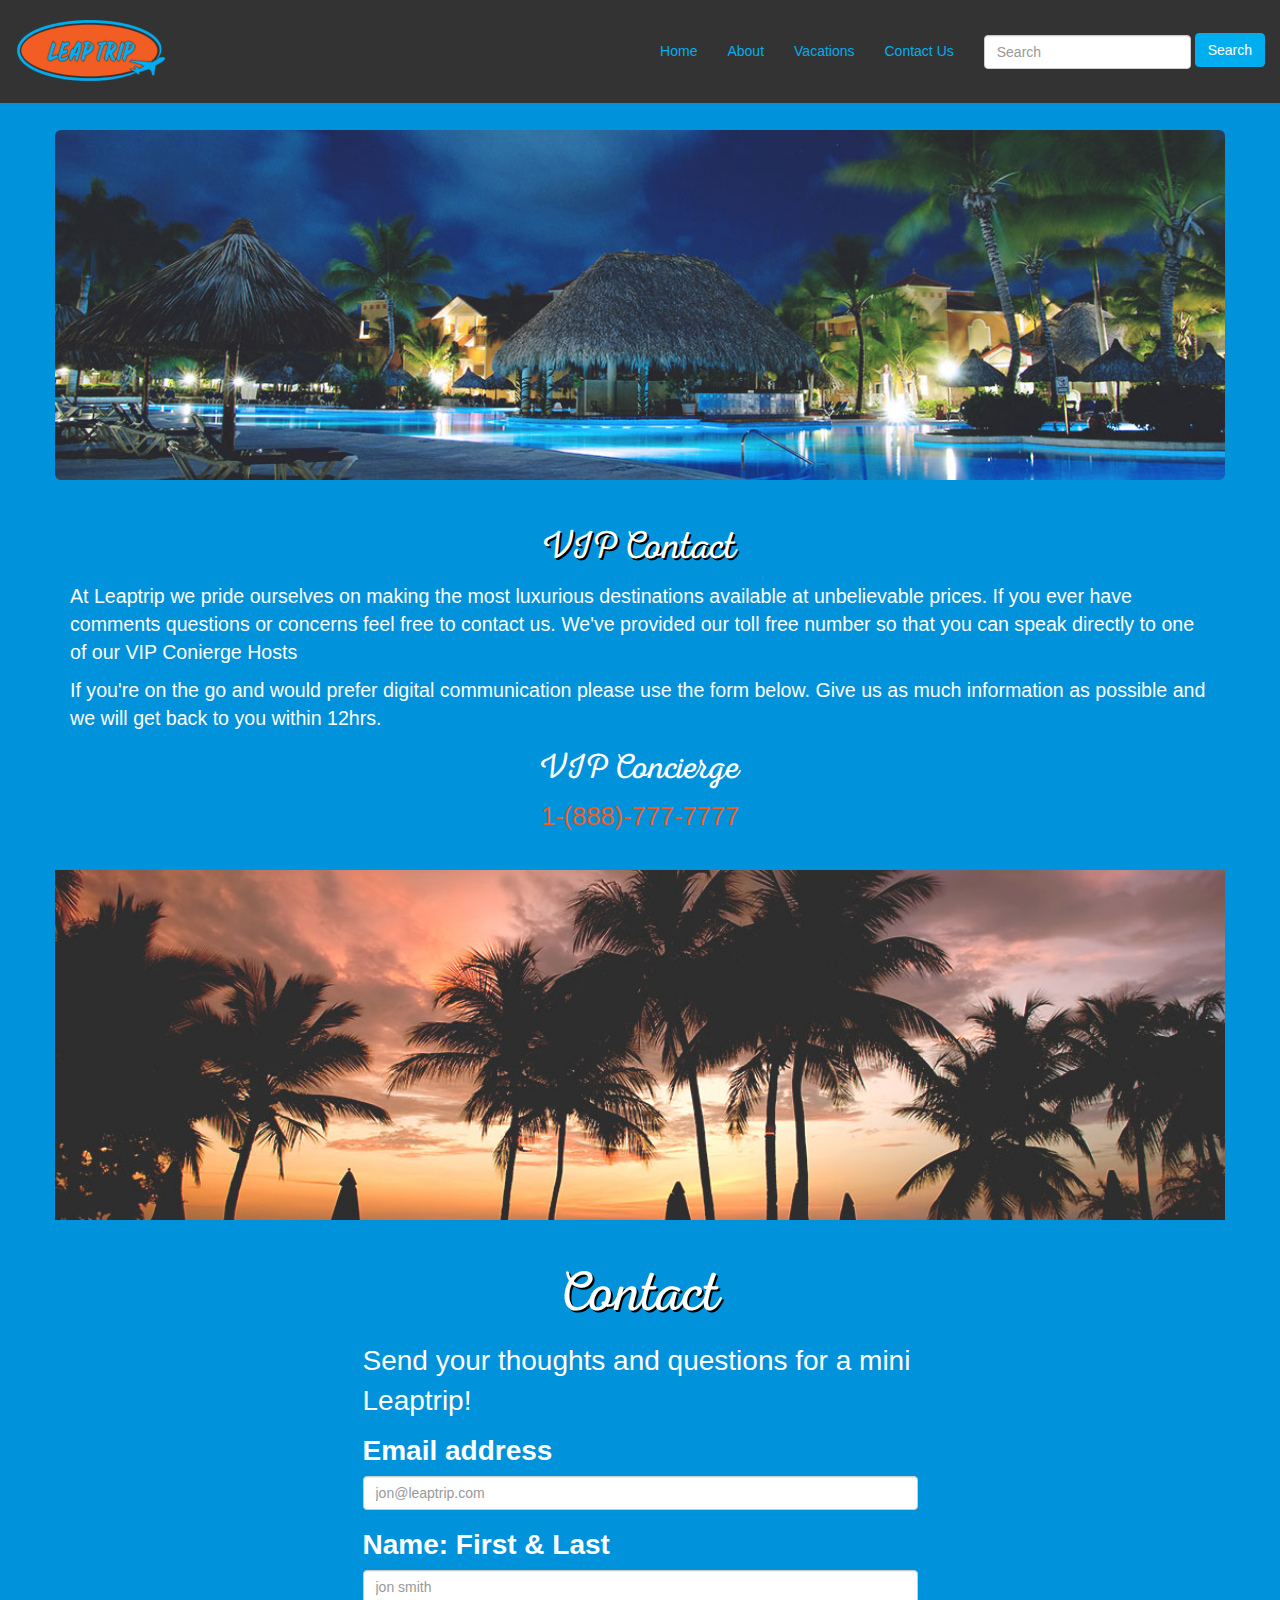
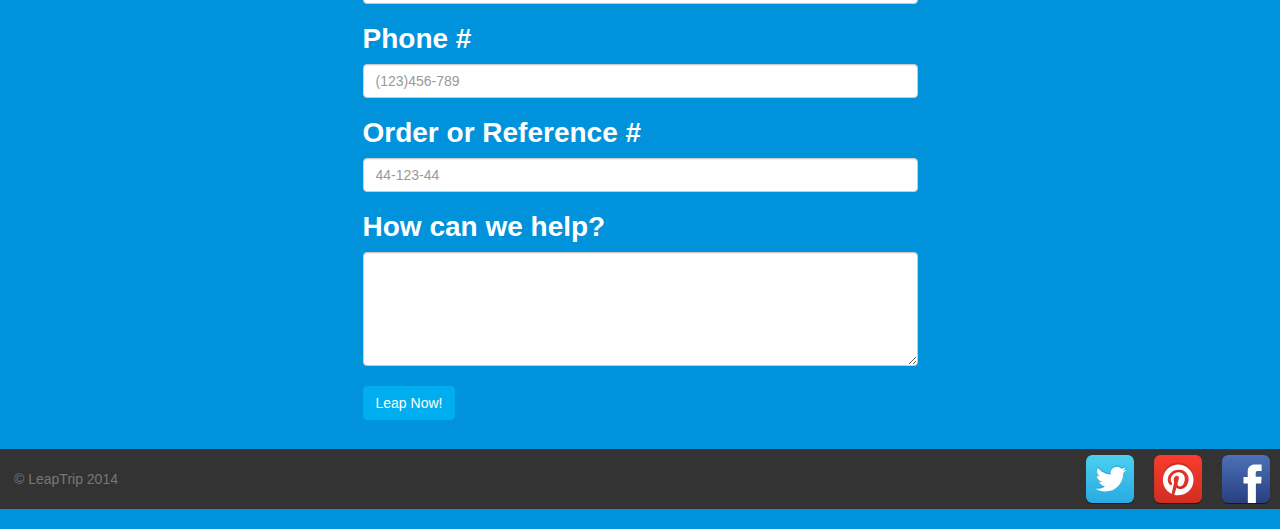
<file: contact.html>
<!DOCTYPE html>
<html>
<head>
    <meta charset="utf-8">
    <meta http-equiv="X-UA-Compatible" content="IE=edge">
    <meta name="viewport" content="width=device-width, initial-scale=1">
    <title>Home</title>
    <link rel="shortcut icon" href="_images/leaptrip_logo/leaptrip.ico" type="image/x-icon" />
    <link href="css/bootstrap.min.css" rel="stylesheet">
    <link rel="stylesheet" type="text/css" href="css/full-slider.css">
    <link rel="stylesheet" type="text/css" href="css/custom.css">
    <link rel="stylesheet" type="text/css" href="webicons.css">
    <link rel="stylesheet" href="css/fonts/stylesheet.css" type="text/css" charset="utf-8" />
    <script src="https://ajax.googleapis.com/ajax/libs/jquery/1.11.1/jquery.min.js"></script>
</head>
<body id="body-2">
<nav class="navbar navbar-default navbar-fixed-top" role="navigation">
  <div class="container-fluid">
    <!-- Brand and toggle get grouped for better mobile display -->
    <div class="navbar-header">
      <button type="button" class="navbar-toggle collapsed" data-toggle="collapse" data-target="#bs-example-navbar-collapse-1">
        <span class="sr-only">Toggle navigation</span>
        <span class="icon-bar"></span>
        <span class="icon-bar"></span>
        <span class="icon-bar"></span>
      </button>
      <img src="_images/leaptrip_logo/leaptrip_logo_orange_bg_clear.png" alt="logo image">
    </div>

    <!-- Collect the nav links, forms, and other content for toggling -->
    <div class="collapse navbar-collapse navbar-right" id="bs-example-navbar-collapse-1">
      <ul class="nav navbar-nav">
        <li><a href="index.php" title="Home Page">Home <span class="sr-only">(current)</span></a></li>
        <li><a href="about.php" title="About Us">About</a></li>
        <li><a href="packages.php" title="Vacation Packages">Vacations</a></li>
        <li><a href="contact.php" title="contact">Contact Us</a></li>
      </ul>
      <form class="navbar-form navbar-right" role="search">
        <div class="form-group">
          <input type="text" class="form-control" placeholder="Search">
        </div>
        <button type="submit" class="btn btn-default">Search</button>
      </form>
    </div><!-- /.navbar-collapse -->
  </div><!-- /.container-fluid -->
</nav>

<div class="container top_container cont-page">
  <div class="row">
    <div class="jumbotron col-xs-12">
      <h1></h1>
      <p></p>
      <p></p>
    </div>
  </div>
    <div class="row contact-sect">
        <div class="col-xs-12 cont-desc1">
            <h2 class="text-center">VIP Contact</h2>
            <p>At Leaptrip we pride ourselves on making the most luxurious destinations available at unbelievable prices. If you ever have comments questions or concerns feel free to contact us. We've provided our toll free number so that you can speak directly to one of our VIP Conierge Hosts </p>
            <p>If you're on the go and would prefer digital communication please use the form below. Give us as much information as possible and we will get back to you within 12hrs.
            </p>
            <h3 class="text-center">VIP Concierge</h3>
            <h4 class="text-center"><a href="tel:18887777777">1-(888)-777-7777</a></h4>
        </div>
    </div>
    <div class="row">
        <div class="col-xs-12 cont-img">
        </div>
    </div>
    <div class="row">
        <div class="col-xs-12 col-sm-8 col-sm-offset-2 col-md-6 col-md-offset-3 col-lg-6 col-lg-offset-3 cont-form">
            <h2 class="text-center">Contact</h2>
            <p>Send your thoughts and questions for a mini Leaptrip!</p>
            <form>
              <div class="form-group">
                <label for="inputEmail1">Email address</label>
                <input type="email" class="form-control" id="inputEmail1" placeholder="jon@leaptrip.com">
              </div>
              <div class="form-group">
                <label for="inputName">Name: First &amp; Last</label>
                <input type="custName" class="form-control" id="inputName" placeholder="jon smith">
              </div>
              <div class="form-group">
                <label for="inputPhone">Phone &#35;</label>
                <input type="tel" class="form-control" id="tel" placeholder="(123)456-789">
              </div>
              <div class="form-group">
                <label for="inputOrderNum">Order or Reference &#35;</label>
                <input type="orderNum" class="form-control" id="orderNum" placeholder="44-123-44">
              </div>
              <div class="form-group">
                <label for="message">How can we help?</label>
                <textarea class="form-control" rows="5"></textarea>
              </div>
              <button type="submit" class="btn btn-default">Leap Now!</button>
            </form>
        </div>
    </div>

</div>



<div class="container end clearfix">
    <footer> 
        <div class="row">
            <div>
               <a href="https://www.facebook.com/LeapintoLuxury" class="webicon facebook large pull-right" title="LeapTrip Facebook">Facebook</a>
               <a href="https://www.pinterest.com/leaptrip/" class="webicon pinterest large pull-right" title="LeapTrip Pinterest">Pinterest</a>
               <a href="https://twitter.com/Leap_Trip" class="webicon twitter large pull-right" title="LeapTrip Twitter">Twitter</a>
               <a href="https://www.facebook.com/LeapintoLuxury" class="webicon facebook med pull-right" title="LeapTrip Facebook">Facebook</a>
               <a href="https://www.pinterest.com/leaptrip/" class="webicon pinterest med pull-right" title="LeapTrip Pinterest">Pinterest</a>
               <a href="https://twitter.com/Leap_Trip" class="webicon twitter med pull-right" title="LeapTrip Twitter">Twitter</a>
            </div>
            <div>
                <p class="text-left">&copy; LeapTrip 2014</p>
            </div>
        </div>
    </footer>
</div>

<script src="https://ajax.googleapis.com/ajax/libs/jquery/1.11.1/jquery.min.js"></script>
<script src="js/bootstrap.min.js"></script>
 <script>
    // Modernizr with SVG detection required. http://modernizr.com
    ;window.Modernizr=function(a,b,c){function B(a){j.cssText=a}function C(a,b){return B(m.join(a+";")+(b||""))}function D(a,b){return typeof a===b}function E(a,b){return!!~(""+a).indexOf(b)}function F(a,b){for(var d in a)if(j[a[d]]!==c)return b=="pfx"?a[d]:!0;return!1}function G(a,b,d){for(var e in a){var f=b[a[e]];if(f!==c)return d===!1?a[e]:D(f,"function")?f.bind(d||b):f}return!1}function H(a,b,c){var d=a.charAt(0).toUpperCase()+a.substr(1),e=(a+" "+o.join(d+" ")+d).split(" ");return D(b,"string")||D(b,"undefined")?F(e,b):(e=(a+" "+p.join(d+" ")+d).split(" "),G(e,b,c))}var d="2.5.3",e={},f=!0,g=b.documentElement,h="modernizr",i=b.createElement(h),j=i.style,k,l={}.toString,m=" -webkit- -moz- -o- -ms- ".split(" "),n="Webkit Moz O ms",o=n.split(" "),p=n.toLowerCase().split(" "),q={svg:"http://www.w3.org/2000/svg"},r={},s={},t={},u=[],v=u.slice,w,x=function(a,c,d,e){var f,i,j,k=b.createElement("div"),l=b.body,m=l?l:b.createElement("body");if(parseInt(d,10))while(d--)j=b.createElement("div"),j.id=e?e[d]:h+(d+1),k.appendChild(j);return f=["&#173;","<style>",a,"</style>"].join(""),k.id=h,m.innerHTML+=f,m.appendChild(k),l||(m.style.background="",g.appendChild(m)),i=c(k,a),l?k.parentNode.removeChild(k):m.parentNode.removeChild(m),!!i},y=function(b){var c=a.matchMedia||a.msMatchMedia;if(c)return c(b).matches;var d;return x("@media "+b+" { #"+h+" { position: absolute; } }",function(b){d=(a.getComputedStyle?getComputedStyle(b,null):b.currentStyle)["position"]=="absolute"}),d},z={}.hasOwnProperty,A;!D(z,"undefined")&&!D(z.call,"undefined")?A=function(a,b){return z.call(a,b)}:A=function(a,b){return b in a&&D(a.constructor.prototype[b],"undefined")},Function.prototype.bind||(Function.prototype.bind=function(b){var c=this;if(typeof c!="function")throw new TypeError;var d=v.call(arguments,1),e=function(){if(this instanceof e){var a=function(){};a.prototype=c.prototype;var f=new a,g=c.apply(f,d.concat(v.call(arguments)));return Object(g)===g?g:f}return c.apply(b,d.concat(v.call(arguments)))};return e});var I=function(c,d){var f=c.join(""),g=d.length;x(f,function(c,d){var f=b.styleSheets[b.styleSheets.length-1],h=f?f.cssRules&&f.cssRules[0]?f.cssRules[0].cssText:f.cssText||"":"",i=c.childNodes,j={};while(g--)j[i[g].id]=i[g];e.touch="ontouchstart"in a||a.DocumentTouch&&b instanceof DocumentTouch||(j.touch&&j.touch.offsetTop)===9},g,d)}([,["@media (",m.join("touch-enabled),("),h,")","{#touch{top:9px;position:absolute}}"].join("")],[,"touch"]);r.touch=function(){return e.touch},r.rgba=function(){return B("background-color:rgba(150,255,150,.5)"),E(j.backgroundColor,"rgba")},r.backgroundsize=function(){return H("backgroundSize")},r.borderradius=function(){return H("borderRadius")},r.textshadow=function(){return b.createElement("div").style.textShadow===""},r.opacity=function(){return C("opacity:.55"),/^0.55$/.test(j.opacity)},r.cssgradients=function(){var a="background-image:",b="gradient(linear,left top,right bottom,from(#9f9),to(white));",c="linear-gradient(left top,#9f9, white);";return B((a+"-webkit- ".split(" ").join(b+a)+m.join(c+a)).slice(0,-a.length)),E(j.backgroundImage,"gradient")},r.csstransitions=function(){return H("transition")},r.svg=function(){return!!b.createElementNS&&!!b.createElementNS(q.svg,"svg").createSVGRect},r.inlinesvg=function(){var a=b.createElement("div");return a.innerHTML="<svg/>",(a.firstChild&&a.firstChild.namespaceURI)==q.svg};for(var J in r)A(r,J)&&(w=J.toLowerCase(),e[w]=r[J](),u.push((e[w]?"":"no-")+w));return B(""),i=k=null,function(a,b){function g(a,b){var c=a.createElement("p"),d=a.getElementsByTagName("head")[0]||a.documentElement;return c.innerHTML="x<style>"+b+"</style>",d.insertBefore(c.lastChild,d.firstChild)}function h(){var a=k.elements;return typeof a=="string"?a.split(" "):a}function i(a){var b={},c=a.createElement,e=a.createDocumentFragment,f=e();a.createElement=function(a){var e=(b[a]||(b[a]=c(a))).cloneNode();return k.shivMethods&&e.canHaveChildren&&!d.test(a)?f.appendChild(e):e},a.createDocumentFragment=Function("h,f","return function(){var n=f.cloneNode(),c=n.createElement;h.shivMethods&&("+h().join().replace(/\w+/g,function(a){return b[a]=c(a),f.createElement(a),'c("'+a+'")'})+");return n}")(k,f)}function j(a){var b;return a.documentShived?a:(k.shivCSS&&!e&&(b=!!g(a,"article,aside,details,figcaption,figure,footer,header,hgroup,nav,section{display:block}audio{display:none}canvas,video{display:inline-block;*display:inline;*zoom:1}[hidden]{display:none}audio[controls]{display:inline-block;*display:inline;*zoom:1}mark{background:#FF0;color:#000}")),f||(b=!i(a)),b&&(a.documentShived=b),a)}var c=a.html5||{},d=/^<|^(?:button|form|map|select|textarea)$/i,e,f;(function(){var a=b.createElement("a");a.innerHTML="<xyz></xyz>",e="hidden"in a,f=a.childNodes.length==1||function(){try{b.createElement("a")}catch(a){return!0}var c=b.createDocumentFragment();return typeof c.cloneNode=="undefined"||typeof c.createDocumentFragment=="undefined"||typeof c.createElement=="undefined"}()})();var k={elements:c.elements||"abbr article aside audio bdi canvas data datalist details figcaption figure footer header hgroup mark meter nav output progress section summary time video",shivCSS:c.shivCSS!==!1,shivMethods:c.shivMethods!==!1,type:"default",shivDocument:j};a.html5=k,j(b)}(this,b),e._version=d,e._prefixes=m,e._domPrefixes=p,e._cssomPrefixes=o,e.mq=y,e.testProp=function(a){return F([a])},e.testAllProps=H,e.testStyles=x,g.className=g.className.replace(/(^|\s)no-js(\s|$)/,"$1$2")+(f?" js "+u.join(" "):""),e}(this,this.document),function(a,b,c){function d(a){return o.call(a)=="[object Function]"}function e(a){return typeof a=="string"}function f(){}function g(a){return!a||a=="loaded"||a=="complete"||a=="uninitialized"}function h(){var a=p.shift();q=1,a?a.t?m(function(){(a.t=="c"?B.injectCss:B.injectJs)(a.s,0,a.a,a.x,a.e,1)},0):(a(),h()):q=0}function i(a,c,d,e,f,i,j){function k(b){if(!o&&g(l.readyState)&&(u.r=o=1,!q&&h(),l.onload=l.onreadystatechange=null,b)){a!="img"&&m(function(){t.removeChild(l)},50);for(var d in y[c])y[c].hasOwnProperty(d)&&y[c][d].onload()}}var j=j||B.errorTimeout,l={},o=0,r=0,u={t:d,s:c,e:f,a:i,x:j};y[c]===1&&(r=1,y[c]=[],l=b.createElement(a)),a=="object"?l.data=c:(l.src=c,l.type=a),l.width=l.height="0",l.onerror=l.onload=l.onreadystatechange=function(){k.call(this,r)},p.splice(e,0,u),a!="img"&&(r||y[c]===2?(t.insertBefore(l,s?null:n),m(k,j)):y[c].push(l))}function j(a,b,c,d,f){return q=0,b=b||"j",e(a)?i(b=="c"?v:u,a,b,this.i++,c,d,f):(p.splice(this.i++,0,a),p.length==1&&h()),this}function k(){var a=B;return a.loader={load:j,i:0},a}var l=b.documentElement,m=a.setTimeout,n=b.getElementsByTagName("script")[0],o={}.toString,p=[],q=0,r="MozAppearance"in l.style,s=r&&!!b.createRange().compareNode,t=s?l:n.parentNode,l=a.opera&&o.call(a.opera)=="[object Opera]",l=!!b.attachEvent&&!l,u=r?"object":l?"script":"img",v=l?"script":u,w=Array.isArray||function(a){return o.call(a)=="[object Array]"},x=[],y={},z={timeout:function(a,b){return b.length&&(a.timeout=b[0]),a}},A,B;B=function(a){function b(a){var a=a.split("!"),b=x.length,c=a.pop(),d=a.length,c={url:c,origUrl:c,prefixes:a},e,f,g;for(f=0;f<d;f++)g=a[f].split("="),(e=z[g.shift()])&&(c=e(c,g));for(f=0;f<b;f++)c=x[f](c);return c}function g(a,e,f,g,i){var j=b(a),l=j.autoCallback;j.url.split(".").pop().split("?").shift(),j.bypass||(e&&(e=d(e)?e:e[a]||e[g]||e[a.split("/").pop().split("?")[0]]||h),j.instead?j.instead(a,e,f,g,i):(y[j.url]?j.noexec=!0:y[j.url]=1,f.load(j.url,j.forceCSS||!j.forceJS&&"css"==j.url.split(".").pop().split("?").shift()?"c":c,j.noexec,j.attrs,j.timeout),(d(e)||d(l))&&f.load(function(){k(),e&&e(j.origUrl,i,g),l&&l(j.origUrl,i,g),y[j.url]=2})))}function i(a,b){function c(a,c){if(a){if(e(a))c||(j=function(){var a=[].slice.call(arguments);k.apply(this,a),l()}),g(a,j,b,0,h);else if(Object(a)===a)for(n in m=function(){var b=0,c;for(c in a)a.hasOwnProperty(c)&&b++;return b}(),a)a.hasOwnProperty(n)&&(!c&&!--m&&(d(j)?j=function(){var a=[].slice.call(arguments);k.apply(this,a),l()}:j[n]=function(a){return function(){var b=[].slice.call(arguments);a&&a.apply(this,b),l()}}(k[n])),g(a[n],j,b,n,h))}else!c&&l()}var h=!!a.test,i=a.load||a.both,j=a.callback||f,k=j,l=a.complete||f,m,n;c(h?a.yep:a.nope,!!i),i&&c(i)}var j,l,m=this.yepnope.loader;if(e(a))g(a,0,m,0);else if(w(a))for(j=0;j<a.length;j++)l=a[j],e(l)?g(l,0,m,0):w(l)?B(l):Object(l)===l&&i(l,m);else Object(a)===a&&i(a,m)},B.addPrefix=function(a,b){z[a]=b},B.addFilter=function(a){x.push(a)},B.errorTimeout=1e4,b.readyState==null&&b.addEventListener&&(b.readyState="loading",b.addEventListener("DOMContentLoaded",A=function(){b.removeEventListener("DOMContentLoaded",A,0),b.readyState="complete"},0)),a.yepnope=k(),a.yepnope.executeStack=h,a.yepnope.injectJs=function(a,c,d,e,i,j){var k=b.createElement("script"),l,o,e=e||B.errorTimeout;k.src=a;for(o in d)k.setAttribute(o,d[o]);c=j?h:c||f,k.onreadystatechange=k.onload=function(){!l&&g(k.readyState)&&(l=1,c(),k.onload=k.onreadystatechange=null)},m(function(){l||(l=1,c(1))},e),i?k.onload():n.parentNode.insertBefore(k,n)},a.yepnope.injectCss=function(a,c,d,e,g,i){var e=b.createElement("link"),j,c=i?h:c||f;e.href=a,e.rel="stylesheet",e.type="text/css";for(j in d)e.setAttribute(j,d[j]);g||(n.parentNode.insertBefore(e,n),m(c,0))}}(this,document),Modernizr.load=function(){yepnope.apply(window,[].slice.call(arguments,0))};
    </script>
    <!-- wunderground scripts -->
  </body>
</html>
</file>
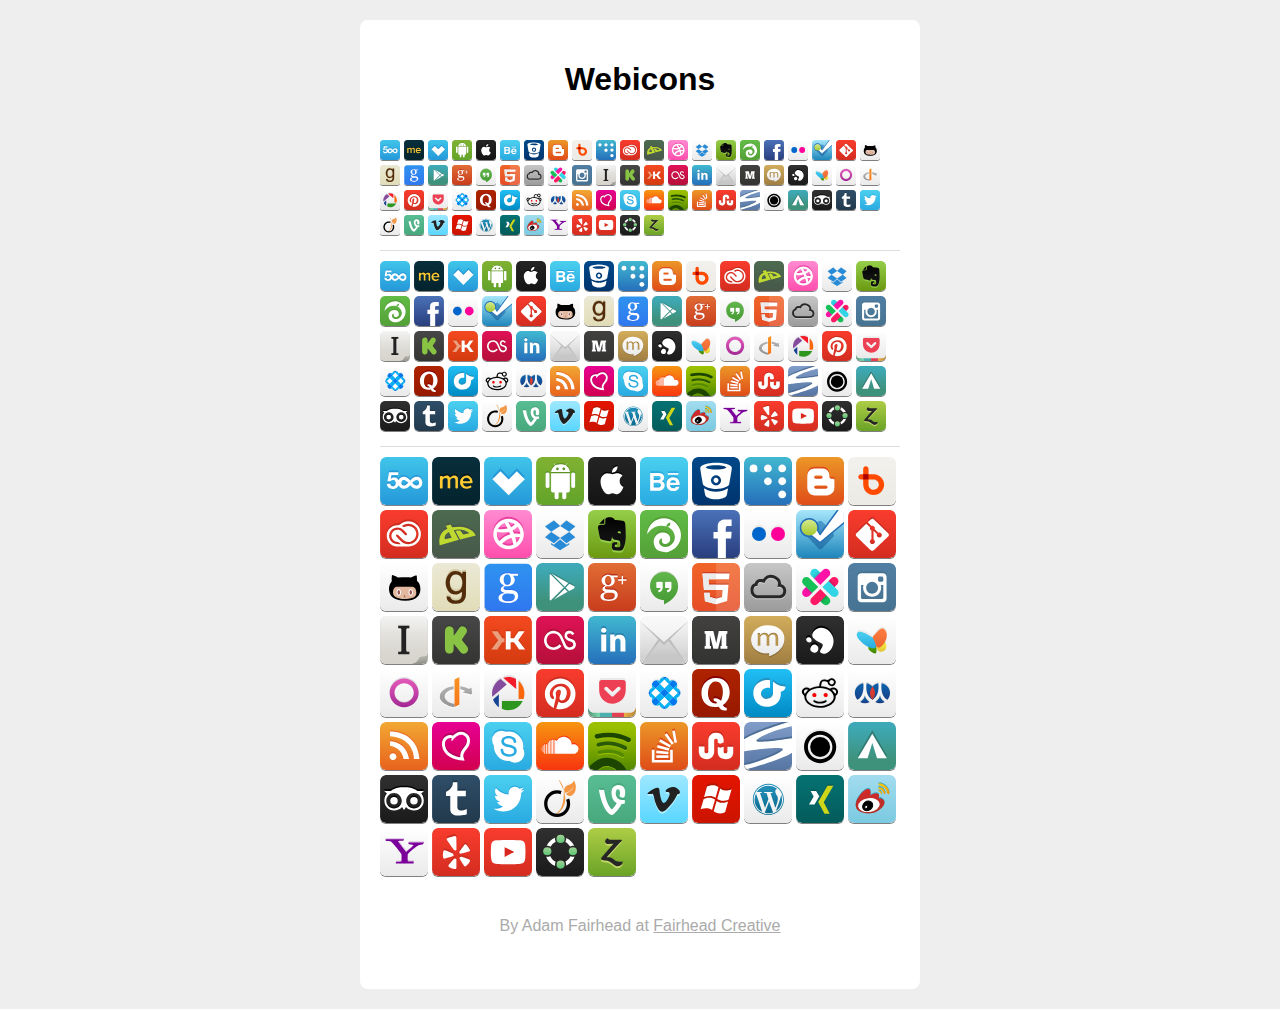
<file: webicons-master/webicons.html>
<!DOCTYPE html>

<!-- Webicons by Fairhead Creative http://fairheadcreative.com -->

<html lang="en">
<head>
    <meta charset="utf-8">
    <title>Webicons by Adam Fairhead, Fairhead Creative</title>
    <meta name="author" content="Fairhead Creative">
    <link rel="stylesheet" href="webicons.css">
    <!--[if lt IE 9]><script src="http://html5shiv.googlecode.com/svn/trunk/html5.js"></script><![endif]-->
    <style>
        html { background: #eee; padding: 20px; }
        body { background: #fff; padding: 20px; margin: 0 auto; max-width: 520px; border-radius: 8px; }
        h1,p { text-align: center; font-family: helvetica; padding-bottom: 20px; }
        p { padding: 20px 0 0; } p, a { color: #aaa; }
        hr { height: 0; background: none; border: none; border-bottom: 1px solid #ddd; margin: 10px 0; }
    </style>
</head>

<body>
    <h1>Webicons</h1>
    
    <!-- START Webicons markup ###################################### -->
  
    <a class="webicon f500px small" href="#">500px</a>
    
    <a class="webicon aboutme small" href="#">About.me</a>
    
    <a class="webicon adn small" href="#">ADN (App.net)</a>
    
    <a class="webicon android small" href="#">Android</a>
    
    <a class="webicon apple small" href="#">Apple</a>
    
    <a class="webicon behance small" href="#">Behance</a>
    
    <a class="webicon bitbucket small" href="#">Bitbucket</a>
    
    <a class="webicon blogger small" href="#">Blogger</a>

    <a class="webicon branch small" href="#">Branch</a>
    
    <a class="webicon coderwall small" href="#">Coderwall</a>
    
    <a class="webicon creativecloud small" href="#">Creative Cloud</a>
    
    <a class="webicon deviantart small" href="#">DeviantArt</a>

    <a class="webicon dribbble small" href="#">Dribbble</a>
    
    <a class="webicon dropbox small" href="#">Dropbox</a>
    
    <a class="webicon evernote small" href="#">Evernote</a>
    
    <a class="webicon fairheadcreative small" href="#">Fairhead Creative</a>
    
    <a class="webicon facebook small" href="#">Facebook</a>
    
    <a class="webicon flickr small" href="#">Flickr</a>
    
    <a class="webicon foursquare small" href="#">Foursquare</a>
    
    <a class="webicon git small" href="#">Git</a>
    
    <a class="webicon github small" href="#">Github</a>
    
    <a class="webicon goodreads small" href="#">Goodreads</a>
    
    <a class="webicon google small" href="#">Google</a>

    <a class="webicon googleplay small" href="#">Google Play</a>
    
    <a class="webicon googleplus small" href="#">Google+</a>

    <a class="webicon hangouts small" href="#">Hangouts</a>
    
    <a class="webicon html5 small" href="#">HTML5</a>
    
    <a class="webicon icloud small" href="#">iCloud</a>

    <a class="webicon indiegogo small" href="#">Indiegogo</a>
    
    <a class="webicon instagram small" href="#">Instagram</a>

    <a class="webicon instapaper small" href="#">Instapaper</a>

    <a class="webicon kickstarter small" href="#">Kickstarter</a>

    <a class="webicon klout small" href="#">Klout</a>
    
    <a class="webicon lastfm small" href="#">Last.fm</a>
    
    <a class="webicon linkedin small" href="#">LinkedIn</a>
    
    <a class="webicon mail small" href="#">Mail</a>

    <a class="webicon medium small" href="#">Medium</a>
    
    <a class="webicon mixi small" href="#">Mixi</a>

    <a class="webicon mercurial small" href="#">Mercurial</a>
    
    <a class="webicon msn small" href="#">MSN</a>

    <a class="webicon orkut small" href="#">Orkut</a>

    <a class="webicon openid small" href="#">OpenID</a>
    
    <a class="webicon picasa small" href="#">Picasa</a>
    
    <a class="webicon pinterest small" href="#">Pinterest</a>
    
    <a class="webicon pocketapp small" href="#">PocketApp</a>

    <a class="webicon potluck small" href="#">Potluck</a>
    
    <a class="webicon quora small" href="#">Quora</a>    
    
    <a class="webicon rdio small" href="#">Rdio</a>

    <a class="webicon reddit small" href="#">Reddit</a>
    
    <a class="webicon renren small" href="#">Renren</a>
    
    <a class="webicon rss small" href="#">RSS</a>
    
    <a class="webicon skitch small" href="#">Skitch</a>
    
    <a class="webicon skype small" href="#">Skype</a>
    
    <a class="webicon soundcloud small" href="#">SoundCloud</a>
    
    <a class="webicon spotify small" href="#">Spotify</a>
    
    <a class="webicon stackoverflow small" href="#">Stack Overflow</a>
    
    <a class="webicon stumbleupon small" href="#">StumbleUpon!</a>
    
    <a class="webicon svn small" href="#">SVN</a>

    <a class="webicon svtle small" href="#">Svtle</a>
    
    <a class="webicon tent small" href="#">Tent</a>
    
    <a class="webicon tripadvisor small" href="#">Trip Advisor</a>
    
    <a class="webicon tumblr small" href="#">Tumblr</a>
    
    <a class="webicon twitter small" href="#">Twitter</a>
    
    <a class="webicon viadeo small" href="#">Viadeo</a>
    
    <a class="webicon vine small" href="#">Vine</a>

    <a class="webicon vimeo small" href="#">Vimeo</a>
    
    <a class="webicon windows small" href="#">Windows</a>
    
    <a class="webicon wordpress small" href="#">Wordpress</a>
    
    <a class="webicon xing small" href="#">Xing</a>
    
    <a class="webicon weibo small" href="#">Sina Weibo</a>
    
    <a class="webicon yahoo small" href="#">Yahoo!</a>

    <a class="webicon yelp small" href="#">Yelp!</a>
    
    <a class="webicon youtube small" href="#">YouTube</a>
    
    <a class="webicon youversion small" href="#">YouVersion</a>
    
    <a class="webicon zerply small" href="#">Zerply</a>
    
    <hr>
    
    <a class="webicon f500px" href="#">500px</a>
    
    <a class="webicon aboutme" href="#">About.me</a>
    
    <a class="webicon adn" href="#">ADN (App.net)</a>
    
    <a class="webicon android" href="#">Android</a>
    
    <a class="webicon apple" href="#">Apple</a>
    
    <a class="webicon behance" href="#">Behance</a>
    
    <a class="webicon bitbucket" href="#">Bitbucket</a>

    <a class="webicon coderwall" href="#">Coderwall</a>
    
    <a class="webicon blogger" href="#">Blogger</a>

    <a class="webicon branch" href="#">Branch</a>
    
    <a class="webicon creativecloud" href="#">Creative Cloud</a>
    
    <a class="webicon deviantart" href="#">DeviantArt</a>

    <a class="webicon dribbble" href="#">Dribbble</a>
    
    <a class="webicon dropbox" href="#">Dropbox</a>
    
    <a class="webicon evernote" href="#">Evernote</a>
    
    <a class="webicon fairheadcreative" href="#">Fairhead Creative</a>
    
    <a class="webicon facebook" href="#">Facebook</a>
    
    <a class="webicon flickr" href="#">Flickr</a>
    
    <a class="webicon foursquare" href="#">Foursquare</a>
    
    <a class="webicon git" href="#">Git</a>
    
    <a class="webicon github" href="#">Github</a>
    
    <a class="webicon goodreads" href="#">Goodreads</a>

    <a class="webicon google" href="#">Google</a>
    
    <a class="webicon googleplay" href="#">Google Play</a>
    
    <a class="webicon googleplus" href="#">Google+</a>

    <a class="webicon hangouts" href="#">Hangouts</a>
    
    <a class="webicon html5" href="#">HTML5</a>
    
    <a class="webicon icloud" href="#">iCloud</a>

    <a class="webicon indiegogo" href="#">Indiegogo</a>
    
    <a class="webicon instagram" href="#">Instagram</a>

    <a class="webicon instapaper" href="#">Instapaper</a>

    <a class="webicon kickstarter" href="#">Kickstarter</a>

    <a class="webicon klout" href="#">Klout</a>
    
    <a class="webicon lastfm" href="#">Last.fm</a>
    
    <a class="webicon linkedin" href="#">LinkedIn</a>
    
    <a class="webicon mail" href="#">Mail</a>

    <a class="webicon medium" href="#">Medium</a>
    
    <a class="webicon mixi" href="#">Mixi</a>

    <a class="webicon mercurial" href="#">Mercurial</a>
    
    <a class="webicon msn" href="#">MSN</a>

    <a class="webicon orkut" href="#">Orkut</a>

    <a class="webicon openid" href="#">OpenID</a>
    
    <a class="webicon picasa" href="#">Picasa</a>
    
    <a class="webicon pinterest" href="#">Pinterest</a>
    
    <a class="webicon pocketapp" href="#">PocketApp</a>

    <a class="webicon potluck" href="#">Potluck</a>
    
    <a class="webicon quora" href="#">Quora</a>
    
    <a class="webicon rdio" href="#">Rdio</a>

    <a class="webicon reddit" href="#">Reddit</a>
    
    <a class="webicon renren" href="#">Renren</a>
    
    <a class="webicon rss" href="#">RSS</a>
    
    <a class="webicon skitch" href="#">Skitch</a>
    
    <a class="webicon skype" href="#">Skype</a>
    
    <a class="webicon soundcloud" href="#">SoundCloud</a>
    
    <a class="webicon spotify" href="#">Spotify</a>
    
    <a class="webicon stackoverflow" href="#">Stack Overflow</a>
    
    <a class="webicon stumbleupon" href="#">StumbleUpon!</a>
    
    <a class="webicon svn" href="#">SVN</a>

    <a class="webicon svtle" href="#">Svtle</a>
    
    <a class="webicon tent" href="#">Tent</a>
    
    <a class="webicon tripadvisor" href="#">Trip Advisor</a>
    
    <a class="webicon tumblr" href="#">Tumblr</a>
    
    <a class="webicon twitter" href="#">Twitter</a>
    
    <a class="webicon viadeo" href="#">Viadeo</a>
    
    <a class="webicon vine" href="#">Vine</a>

    <a class="webicon vimeo" href="#">Vimeo</a>
    
    <a class="webicon windows" href="#">Windows</a>
    
    <a class="webicon wordpress" href="#">Wordpress</a>
    
    <a class="webicon xing" href="#">Xing</a>
    
    <a class="webicon weibo" href="#">Sina Weibo</a>
    
    <a class="webicon yahoo" href="#">Yahoo!</a>

    <a class="webicon yelp" href="#">Yelp!</a>
    
    <a class="webicon youtube" href="#">YouTube</a>
    
    <a class="webicon youversion" href="#">YouVersion</a>
    
    <a class="webicon zerply" href="#">Zerply</a>
    
    <hr>
    
    <a class="webicon f500px large" href="#">500px</a>
    
    <a class="webicon aboutme large" href="#">About.me</a>
    
    <a class="webicon adn large" href="#">ADN (App.net)</a>
    
    <a class="webicon android large" href="#">Android</a>

    <a class="webicon apple large" href="#">Apple</a>
    
    <a class="webicon behance large" href="#">Behance</a>
    
    <a class="webicon bitbucket large" href="#">Bitbucket</a>

    <a class="webicon coderwall large" href="#">Coderwall</a>
    
    <a class="webicon blogger large" href="#">Blogger</a>

    <a class="webicon branch large" href="#">Branch</a>
    
    <a class="webicon creativecloud large" href="#">Creative Cloud</a>
    
    <a class="webicon deviantart large" href="#">DeviantArt</a>

    <a class="webicon dribbble large" href="#">Dribbble</a>
    
    <a class="webicon dropbox large" href="#">Dropbox</a>
    
    <a class="webicon evernote large" href="#">Evernote</a>
    
    <a class="webicon fairheadcreative large" href="#">Fairhead Creative</a>
    
    <a class="webicon facebook large" href="#">Facebook</a>
    
    <a class="webicon flickr large" href="#">Flickr</a>
    
    <a class="webicon foursquare large" href="#">Foursquare</a>
    
    <a class="webicon git large" href="#">Git</a>
    
    <a class="webicon github large" href="#">Github</a>
    
    <a class="webicon goodreads large" href="#">Goodreads</a>

    <a class="webicon google large" href="#">Google</a>
    
    <a class="webicon googleplay large" href="#">Google Play</a>
    
    <a class="webicon googleplus large" href="#">Google+</a>

    <a class="webicon hangouts large" href="#">Hangouts</a>
    
    <a class="webicon html5 large" href="#">HTML5</a>
    
    <a class="webicon icloud large" href="#">iCloud</a>

    <a class="webicon indiegogo large" href="#">Indiegogo</a>
    
    <a class="webicon instagram large" href="#">Instagram</a>

    <a class="webicon instapaper large" href="#">Instapaper</a>

    <a class="webicon kickstarter large" href="#">Kickstarter</a>

    <a class="webicon klout large" href="#">Klout</a>
    
    <a class="webicon lastfm large" href="#">Last.fm</a>
    
    <a class="webicon linkedin large" href="#">LinkedIn</a>
    
    <a class="webicon mail large" href="#">Mail</a>

    <a class="webicon medium large" href="#">Medium</a>
    
    <a class="webicon mixi large" href="#">Mixi</a>

    <a class="webicon mercurial large" href="#">Mercurial</a>
    
    <a class="webicon msn large" href="#">MSN</a>

    <a class="webicon orkut large" href="#">Orkut</a>

    <a class="webicon openid large" href="#">OpenID</a>
    
    <a class="webicon picasa large" href="#">Picasa</a>
    
    <a class="webicon pinterest large" href="#">Pinterest</a>
    
    <a class="webicon pocketapp large" href="#">PocketApp</a>

    <a class="webicon potluck large" href="#">Potluck</a>
    
    <a class="webicon quora large" href="#">Quora</a>
    
    <a class="webicon rdio large" href="#">Rdio</a>

    <a class="webicon reddit large" href="#">Reddit</a>
    
    <a class="webicon renren large" href="#">Renren</a>
    
    <a class="webicon rss large" href="#">RSS</a>
    
    <a class="webicon skitch large" href="#">Skitch</a>
    
    <a class="webicon skype large" href="#">Skype</a>
    
    <a class="webicon soundcloud large" href="#">SoundCloud</a>
    
    <a class="webicon spotify large" href="#">Spotify</a>
    
    <a class="webicon stackoverflow large" href="#">Stack Overflow</a>
    
    <a class="webicon stumbleupon large" href="#">StumbleUpon!</a>
    
    <a class="webicon svn large" href="#">SVN</a>

    <a class="webicon svtle large" href="#">Svtle</a>
    
    <a class="webicon tent large" href="#">Tent</a>
    
    <a class="webicon tripadvisor large" href="#">Trip Advisor</a>
    
    <a class="webicon tumblr large" href="#">Tumblr</a>
    
    <a class="webicon twitter large" href="#">Twitter</a>
    
    <a class="webicon viadeo large" href="#">Viadeo</a>
    
    <a class="webicon vine large" href="#">Vine</a>

    <a class="webicon vimeo large" href="#">Vimeo</a>
    
    <a class="webicon windows large" href="#">Windows</a>
    
    <a class="webicon wordpress large" href="#">Wordpress</a>
    
    <a class="webicon xing large" href="#">Xing</a>
    
    <a class="webicon weibo large" href="#">Sina Weibo</a>
    
    <a class="webicon yahoo large" href="#">Yahoo!</a>

    <a class="webicon yelp large" href="#">Yelp!</a>
    
    <a class="webicon youtube large" href="#">YouTube</a>
    
    <a class="webicon youversion large" href="#">YouVersion</a>
    
    <a class="webicon zerply large" href="#">Zerply</a>
    
    <!-- END Webicons markup ######################################## -->
    
    
    <p>By Adam Fairhead at <a href="http://fairheadcreative.com">Fairhead Creative</a></p>
    
    <script>
    // Modernizr with SVG detection required. http://modernizr.com
    ;window.Modernizr=function(a,b,c){function B(a){j.cssText=a}function C(a,b){return B(m.join(a+";")+(b||""))}function D(a,b){return typeof a===b}function E(a,b){return!!~(""+a).indexOf(b)}function F(a,b){for(var d in a)if(j[a[d]]!==c)return b=="pfx"?a[d]:!0;return!1}function G(a,b,d){for(var e in a){var f=b[a[e]];if(f!==c)return d===!1?a[e]:D(f,"function")?f.bind(d||b):f}return!1}function H(a,b,c){var d=a.charAt(0).toUpperCase()+a.substr(1),e=(a+" "+o.join(d+" ")+d).split(" ");return D(b,"string")||D(b,"undefined")?F(e,b):(e=(a+" "+p.join(d+" ")+d).split(" "),G(e,b,c))}var d="2.5.3",e={},f=!0,g=b.documentElement,h="modernizr",i=b.createElement(h),j=i.style,k,l={}.toString,m=" -webkit- -moz- -o- -ms- ".split(" "),n="Webkit Moz O ms",o=n.split(" "),p=n.toLowerCase().split(" "),q={svg:"http://www.w3.org/2000/svg"},r={},s={},t={},u=[],v=u.slice,w,x=function(a,c,d,e){var f,i,j,k=b.createElement("div"),l=b.body,m=l?l:b.createElement("body");if(parseInt(d,10))while(d--)j=b.createElement("div"),j.id=e?e[d]:h+(d+1),k.appendChild(j);return f=["&#173;","<style>",a,"</style>"].join(""),k.id=h,m.innerHTML+=f,m.appendChild(k),l||(m.style.background="",g.appendChild(m)),i=c(k,a),l?k.parentNode.removeChild(k):m.parentNode.removeChild(m),!!i},y=function(b){var c=a.matchMedia||a.msMatchMedia;if(c)return c(b).matches;var d;return x("@media "+b+" { #"+h+" { position: absolute; } }",function(b){d=(a.getComputedStyle?getComputedStyle(b,null):b.currentStyle)["position"]=="absolute"}),d},z={}.hasOwnProperty,A;!D(z,"undefined")&&!D(z.call,"undefined")?A=function(a,b){return z.call(a,b)}:A=function(a,b){return b in a&&D(a.constructor.prototype[b],"undefined")},Function.prototype.bind||(Function.prototype.bind=function(b){var c=this;if(typeof c!="function")throw new TypeError;var d=v.call(arguments,1),e=function(){if(this instanceof e){var a=function(){};a.prototype=c.prototype;var f=new a,g=c.apply(f,d.concat(v.call(arguments)));return Object(g)===g?g:f}return c.apply(b,d.concat(v.call(arguments)))};return e});var I=function(c,d){var f=c.join(""),g=d.length;x(f,function(c,d){var f=b.styleSheets[b.styleSheets.length-1],h=f?f.cssRules&&f.cssRules[0]?f.cssRules[0].cssText:f.cssText||"":"",i=c.childNodes,j={};while(g--)j[i[g].id]=i[g];e.touch="ontouchstart"in a||a.DocumentTouch&&b instanceof DocumentTouch||(j.touch&&j.touch.offsetTop)===9},g,d)}([,["@media (",m.join("touch-enabled),("),h,")","{#touch{top:9px;position:absolute}}"].join("")],[,"touch"]);r.touch=function(){return e.touch},r.rgba=function(){return B("background-color:rgba(150,255,150,.5)"),E(j.backgroundColor,"rgba")},r.backgroundsize=function(){return H("backgroundSize")},r.borderradius=function(){return H("borderRadius")},r.textshadow=function(){return b.createElement("div").style.textShadow===""},r.opacity=function(){return C("opacity:.55"),/^0.55$/.test(j.opacity)},r.cssgradients=function(){var a="background-image:",b="gradient(linear,left top,right bottom,from(#9f9),to(white));",c="linear-gradient(left top,#9f9, white);";return B((a+"-webkit- ".split(" ").join(b+a)+m.join(c+a)).slice(0,-a.length)),E(j.backgroundImage,"gradient")},r.csstransitions=function(){return H("transition")},r.svg=function(){return!!b.createElementNS&&!!b.createElementNS(q.svg,"svg").createSVGRect},r.inlinesvg=function(){var a=b.createElement("div");return a.innerHTML="<svg/>",(a.firstChild&&a.firstChild.namespaceURI)==q.svg};for(var J in r)A(r,J)&&(w=J.toLowerCase(),e[w]=r[J](),u.push((e[w]?"":"no-")+w));return B(""),i=k=null,function(a,b){function g(a,b){var c=a.createElement("p"),d=a.getElementsByTagName("head")[0]||a.documentElement;return c.innerHTML="x<style>"+b+"</style>",d.insertBefore(c.lastChild,d.firstChild)}function h(){var a=k.elements;return typeof a=="string"?a.split(" "):a}function i(a){var b={},c=a.createElement,e=a.createDocumentFragment,f=e();a.createElement=function(a){var e=(b[a]||(b[a]=c(a))).cloneNode();return k.shivMethods&&e.canHaveChildren&&!d.test(a)?f.appendChild(e):e},a.createDocumentFragment=Function("h,f","return function(){var n=f.cloneNode(),c=n.createElement;h.shivMethods&&("+h().join().replace(/\w+/g,function(a){return b[a]=c(a),f.createElement(a),'c("'+a+'")'})+");return n}")(k,f)}function j(a){var b;return a.documentShived?a:(k.shivCSS&&!e&&(b=!!g(a,"article,aside,details,figcaption,figure,footer,header,hgroup,nav,section{display:block}audio{display:none}canvas,video{display:inline-block;*display:inline;*zoom:1}[hidden]{display:none}audio[controls]{display:inline-block;*display:inline;*zoom:1}mark{background:#FF0;color:#000}")),f||(b=!i(a)),b&&(a.documentShived=b),a)}var c=a.html5||{},d=/^<|^(?:button|form|map|select|textarea)$/i,e,f;(function(){var a=b.createElement("a");a.innerHTML="<xyz></xyz>",e="hidden"in a,f=a.childNodes.length==1||function(){try{b.createElement("a")}catch(a){return!0}var c=b.createDocumentFragment();return typeof c.cloneNode=="undefined"||typeof c.createDocumentFragment=="undefined"||typeof c.createElement=="undefined"}()})();var k={elements:c.elements||"abbr article aside audio bdi canvas data datalist details figcaption figure footer header hgroup mark meter nav output progress section summary time video",shivCSS:c.shivCSS!==!1,shivMethods:c.shivMethods!==!1,type:"default",shivDocument:j};a.html5=k,j(b)}(this,b),e._version=d,e._prefixes=m,e._domPrefixes=p,e._cssomPrefixes=o,e.mq=y,e.testProp=function(a){return F([a])},e.testAllProps=H,e.testStyles=x,g.className=g.className.replace(/(^|\s)no-js(\s|$)/,"$1$2")+(f?" js "+u.join(" "):""),e}(this,this.document),function(a,b,c){function d(a){return o.call(a)=="[object Function]"}function e(a){return typeof a=="string"}function f(){}function g(a){return!a||a=="loaded"||a=="complete"||a=="uninitialized"}function h(){var a=p.shift();q=1,a?a.t?m(function(){(a.t=="c"?B.injectCss:B.injectJs)(a.s,0,a.a,a.x,a.e,1)},0):(a(),h()):q=0}function i(a,c,d,e,f,i,j){function k(b){if(!o&&g(l.readyState)&&(u.r=o=1,!q&&h(),l.onload=l.onreadystatechange=null,b)){a!="img"&&m(function(){t.removeChild(l)},50);for(var d in y[c])y[c].hasOwnProperty(d)&&y[c][d].onload()}}var j=j||B.errorTimeout,l={},o=0,r=0,u={t:d,s:c,e:f,a:i,x:j};y[c]===1&&(r=1,y[c]=[],l=b.createElement(a)),a=="object"?l.data=c:(l.src=c,l.type=a),l.width=l.height="0",l.onerror=l.onload=l.onreadystatechange=function(){k.call(this,r)},p.splice(e,0,u),a!="img"&&(r||y[c]===2?(t.insertBefore(l,s?null:n),m(k,j)):y[c].push(l))}function j(a,b,c,d,f){return q=0,b=b||"j",e(a)?i(b=="c"?v:u,a,b,this.i++,c,d,f):(p.splice(this.i++,0,a),p.length==1&&h()),this}function k(){var a=B;return a.loader={load:j,i:0},a}var l=b.documentElement,m=a.setTimeout,n=b.getElementsByTagName("script")[0],o={}.toString,p=[],q=0,r="MozAppearance"in l.style,s=r&&!!b.createRange().compareNode,t=s?l:n.parentNode,l=a.opera&&o.call(a.opera)=="[object Opera]",l=!!b.attachEvent&&!l,u=r?"object":l?"script":"img",v=l?"script":u,w=Array.isArray||function(a){return o.call(a)=="[object Array]"},x=[],y={},z={timeout:function(a,b){return b.length&&(a.timeout=b[0]),a}},A,B;B=function(a){function b(a){var a=a.split("!"),b=x.length,c=a.pop(),d=a.length,c={url:c,origUrl:c,prefixes:a},e,f,g;for(f=0;f<d;f++)g=a[f].split("="),(e=z[g.shift()])&&(c=e(c,g));for(f=0;f<b;f++)c=x[f](c);return c}function g(a,e,f,g,i){var j=b(a),l=j.autoCallback;j.url.split(".").pop().split("?").shift(),j.bypass||(e&&(e=d(e)?e:e[a]||e[g]||e[a.split("/").pop().split("?")[0]]||h),j.instead?j.instead(a,e,f,g,i):(y[j.url]?j.noexec=!0:y[j.url]=1,f.load(j.url,j.forceCSS||!j.forceJS&&"css"==j.url.split(".").pop().split("?").shift()?"c":c,j.noexec,j.attrs,j.timeout),(d(e)||d(l))&&f.load(function(){k(),e&&e(j.origUrl,i,g),l&&l(j.origUrl,i,g),y[j.url]=2})))}function i(a,b){function c(a,c){if(a){if(e(a))c||(j=function(){var a=[].slice.call(arguments);k.apply(this,a),l()}),g(a,j,b,0,h);else if(Object(a)===a)for(n in m=function(){var b=0,c;for(c in a)a.hasOwnProperty(c)&&b++;return b}(),a)a.hasOwnProperty(n)&&(!c&&!--m&&(d(j)?j=function(){var a=[].slice.call(arguments);k.apply(this,a),l()}:j[n]=function(a){return function(){var b=[].slice.call(arguments);a&&a.apply(this,b),l()}}(k[n])),g(a[n],j,b,n,h))}else!c&&l()}var h=!!a.test,i=a.load||a.both,j=a.callback||f,k=j,l=a.complete||f,m,n;c(h?a.yep:a.nope,!!i),i&&c(i)}var j,l,m=this.yepnope.loader;if(e(a))g(a,0,m,0);else if(w(a))for(j=0;j<a.length;j++)l=a[j],e(l)?g(l,0,m,0):w(l)?B(l):Object(l)===l&&i(l,m);else Object(a)===a&&i(a,m)},B.addPrefix=function(a,b){z[a]=b},B.addFilter=function(a){x.push(a)},B.errorTimeout=1e4,b.readyState==null&&b.addEventListener&&(b.readyState="loading",b.addEventListener("DOMContentLoaded",A=function(){b.removeEventListener("DOMContentLoaded",A,0),b.readyState="complete"},0)),a.yepnope=k(),a.yepnope.executeStack=h,a.yepnope.injectJs=function(a,c,d,e,i,j){var k=b.createElement("script"),l,o,e=e||B.errorTimeout;k.src=a;for(o in d)k.setAttribute(o,d[o]);c=j?h:c||f,k.onreadystatechange=k.onload=function(){!l&&g(k.readyState)&&(l=1,c(),k.onload=k.onreadystatechange=null)},m(function(){l||(l=1,c(1))},e),i?k.onload():n.parentNode.insertBefore(k,n)},a.yepnope.injectCss=function(a,c,d,e,g,i){var e=b.createElement("link"),j,c=i?h:c||f;e.href=a,e.rel="stylesheet",e.type="text/css";for(j in d)e.setAttribute(j,d[j]);g||(n.parentNode.insertBefore(e,n),m(c,0))}}(this,document),Modernizr.load=function(){yepnope.apply(window,[].slice.call(arguments,0))};
    </script>

</body>
</html>
</file>
<file: css/custom.css>
/* Color Pallete */


 /* 
 Orange  ----------  #f15d22 rgba(241,94,34,1)

 Blue    ----------  #00aeef rgba(0,174,239,1)

 Light Grey	-----------	 #333

 Dark Grey ------------ #666 

 White	-----------  #fff

*/ 

/* NavBar Styles */

nav img{
max-width: 150px;
}
nav form{
	background-color: #333;
}
.dropdownmenu > li > a {
   text-align: center;

}
 .navbar.navbar-fixed-top{
    background: #333;
}
.nav li a{
	color: #00aeef;
}

/* Slider Styles */
.carousel-inner img{
	width: 100%;
}
.carousel-caption{
	line-height: 3em;
}
.carousel-caption h1, .carousel-caption h2{
	text-shadow:3px 3px #333;
	margin-bottom: .7em;
}
.carousel-caption h4{
	-webkit-text-stroke: .2px #f15d22;
	-moz-text-stroke: .2px #f15d22;
	-o-text-stroke: .2px #f15d22;
	text-stroke: .2px #f15d22;
}

/*--------------------*/


/* Row Containing Locations */
.container.imgs{
	max-width: 1280px;
	margin: auto;
	position: relative;
}
.container.top{
	z-index: 2;
	bottom: 40px;
}

div.img-caption{
	position:relative;
	text-align: center;
	bottom: 200px;	
	color: white;
}
video{
	max-width: 100%;
}
div.img-caption p{
	font-size: 1.5em;}


div.img-caption button{
	background-color: #00aeef;
}
div.img-caption button:hover{
	background-color: rgba(241,93,34,1);
	color: #fff;
}
#intro span, #about span, #packages span{
	background-color: #00aeef;
	max-width: 100px;
}
#intro span:hover, #about span:hover{
	background-color: rgba(241,93,34,1);
}
h1.font, h2.font{
	font-family: nexa_rust, sans-serif;
	text-align: center;
	margin-bottom: 0px;
	color: #fff;
	font-size: 5em;
	margin-top:20px;
}
h2.font{
	font-size: 4em;
}
h3.thanks, h4.thanks, h5.thanks{
	text-align: center;
	color: #000;
	margin-bottom: 7em;

}
a{
	color: white;
	text-decoration: none;
}
a:hover{
	text-decoration: none;
}
/* ------------------*/


/* Row of Featured Clients */
.container.featured{
	background-color: rgba(241,93,34,1);
	width: 100%;
	color: white;
}
.container.featured img{
	padding: 10px 0px 10px;
}
.gigantic {
margin-top: 10%; 
height: auto; 
font-size:2em; 
} 
q:before { 
content: '\201C'; 
font-size:350%;
font-family: Times New Roman; 
padding-right: 10px; 
color: #00aeef;
} 
q:after { 
content: '\201D'; 
font-size:350%; 
padding-left: 20px;
font-family: Times New Roman; 
color: #00aeef;
}

/*-------------------*/


/* Destination Page Styles */

.local_details, .map_weath{
	color: #fff;
	line-height: 2em;
}
.contact{
	margin-top: 20px;
}
.dest{
	margin-left: 1.5em;
}
#packages { 
			background: url(../_images/para_photos/plane_para2.jpg) 50% 0 fixed; 
			background-size: cover;
			padding-top: 100px;	   
		}
#googleMap{
	margin-bottom: 1.5em;
}
.topimage{
	max-width: 800px;
	margin: 0 auto;
}
/*---------------------*/


/* Packages Page Styles */
.packages{
	top: 4em;
}

}
.tours img{
	box-shadow: 3px 4px 5px;
}
#packages h1{
	color: #fff;
	text-shadow:3px 3px #333;
	margin-bottom: 1em;
}
/*-----------------------*/


/*   Forms Page Styles */
legend{
	color: white;
}
form.book{
	padding: 1em;
	background-color: #969696;
	color: white;
	margin-top: 20px;
	margin-bottom: 20px;
	border-radius: 7px;
}
body{
	color: #000;
	background-color: #fff;
}
div.col-xs-3 #expire{
	float: right;
}
.req{
	color: red;
}
form.book input, form.book select{
	margin-bottom: 15px;
}
/*---------------------*/


/* About Page Styles */
#tweed { 
			background: url(../_images/tweed.png) 50% 0 fixed; 	
			padding-top: 10px;   
		}
#tweed p{
	color: #fff;
	line-height: 2em;
}
#tweed .thumbnail p{
	color: black;
}
body.search h1.loc-name, body.search h1{
	margin-top: 100px;
}
body.search a span{
	margin-top: 50px;
	font-size: 2em;
}
body.search p{
	color: #fff;
	max-width: 98%;
	margin: auto;
}


/*-------------  Destinations Page Styles -----------------*/
/*---------------------------------------------------------*/
.top_container {
	margin-top: 130px;
}
.loca_details {
	margin-bottom: 2em;
}
#googleMap {
	margin-top: 20px;
}
.wu-logo {
	font-size: 1.1em;
}
.wu-logo img {
	height: 45px;
}
.loc-details, .loc-name, .loc-activities, .loc-dining, .loc-weath{
	line-height: 2em;
}

.loc-activities img, .loc-dining img {
	margin-top: 20px;
}
.current_weather {
	font-size: 1.5em;
}
.loc-name {
	background-color: rgba(0,0,0,.3);
	height:70px;
	padding: 0 0 0 10px;
}
#weather_info {
	background-color: rgba(0,0,0,.3);
	height:45px;
	padding: 8px;
}
.act-text h2 {
	background-color: rgba(0,0,0,.3);
	height:55px;
	padding: 10px 0 0 10px;
}
.loc-dining h2 {
	background-color: rgba(0,0,0,.3);
	height:55px;
	padding: 10px 0 0 10px;
}
.includedbottom{
	color: #fff;
}
h1.thanks{
	margin:5em auto 1em;
	color: #000;
}
h2.thanks{
	margin-bottom: 1em;
	color: #000;
}
body.thanks{
	height:initial;
}

/*-------------  End Destinations Page Styles -------------*/
/*---------------------------------------------------------*/



/*-------------  Contact Page Styles ----------------------*/
/*---------------------------------------------------------*/
#body-2{
	background-color: #0092db;
}
#body-2 h1{
	font-family: 'nexa_rust';
	font-size: 4.5em;
	color:#fff;
	text-shadow:5px 5px #000;
}
#body-2 h2{
	font-family: 'nexa_rust';
	font-size: 2em;
	color: #fff;
	text-shadow:2px 2px #000;
}
#body-2 h3{
	font-size: 1.8em;
	font-family: 'nexa_rust';
}
#body-2 h4{
	font-size: 1.3em;
}
#body-2 .jumbotron {
	background-image: url(../_images/contact_header.jpg);
	background-repeat: no-repeat;
	background-position: center;
	background-size: cover;
	min-height: 350px;
}
form.contact{
	margin-bottom: .5em;
}
.cont-desc1 {
	font-size: 1.4em;
	margin-bottom: 30px;
	color: #fff;
}
.cont-desc1 h4 a {
	color: rgba(241,94,34,1)
}
.cont-desc1 h4 a:hover {
	color: rgba(255,255,255,1)
}
.cont-img {
	background-image: url(../_images/sunset_beach.jpg);
	background-repeat: no-repeat;
	background-position: center;
	background-size: cover;
	min-height: 350px;
	margin-bottom: 30px;
}
.cont-form {
	font-size: 2em;
	margin-bottom: 1em;
	color: #fff;

	
}
/*-------------  End Contact Page Styles ----------------------*/
/*---------------------------------------------------------*/

/* Extra small devices (phones,  767px and lower) */
@media all and (max-width: 767px){ 

.carousel, .item, .active{
	max-height: 205px;
} 
.carousel-caption{
	bottom:-15px;
	line-height: .5em;
	font-size: .7em;
}
#body-2 h1{
	margin-top: 100px;
}
.container.imgs{
	max-width: 365px;
	position: relative;
	margin: auto;
}
#video{
    margin-top: 4em;
}
header{
	top:60px
}
nav img{
	margin: 0px;
}
.navbar-default .navbar-nav>li>a{
	line-height: 20px;
}
.clearfix{
	overflow: auto;
}
.included{
	display: none;
}
a.large{
	display: none;
}
.container.end{
	background-color: #333;
	width: 100%;
	height: 40px;
}
footer p{
	line-height: 40px;
	margin-bottom: 0px;
	margin-left: 1em;
	color: #777;
}
form.book{
	padding-top: 5em;
}
#intro { 
			background: url(../_images/para_photos/cancun_para.jpg) 50% 0 fixed; 
			background-size: cover;
			padding-top: 150px;	  
		}

#about { 
			background: url(../_images/para_photos/hot_air.jpg) 50% 0 fixed;
			background-size: cover;
			padding: 100px 0px; 
		}
}
@media all and (min-width: 768px) and (max-width:991px){
.carousel, .item, .active{
	max-height: 425px;
} 
.carousel-caption{
	bottom: 50px;
}
#body-2 h1{
	margin-top: 150px;
}
.included{
	display: none;
}
header{
	top:100px;
}
#video{
    margin-top: 4em;
}
.container.end{
	background-color: #333;
	width: 100%;
	height: 40px;
}
footer p{
	line-height: 40px;
	margin-bottom: 0px;
	margin-left: 1em;
	color: #777;
}
form.book{
	padding-top: 8em;
}
#intro { 
			background: url(../_images/para_photos/cancun_para.jpg) 50% 0 fixed; 
			background-size: cover;
			padding-top: 200px;	  

		}

#about { 
			background: url(../_images/para_photos/hot_air.jpg) 20% 0 fixed;
			padding: 100px 0px; 
		}
.tron{
	max-height: 400px;
	bottom: 10em;
}
a.large{
	display: none;
}
}
/* Special Collaps for NavBar */
@media (min-width: 768px) and (max-width: 800px) {
    .navbar-collapse.collapse {
        display: none !important;
    }
   #myCarousel{
	top:60px;
} 
    .navbar-collapse.collapse.in {
        display: block !important;
    }
    .navbar-header .collapse, .navbar-toggle {
        display:block !important;
    }
    .navbar-header {
        float:none;
    }
}
/* --------------------*/
/* Nav Logo Fix */
@media (min-width: 801px){
	nav img{
	margin-top: 20px;
}
}
/* Medium devices (desktops, 992px and up) */
@media all and (min-width: 992px) and (max-width: 1199px) { 
.carousel, .item, .active{
	max-height: 450px;
}
#body-2 h1{
	margin-top: 150px;
}
.carousel-caption{
	bottom: 50px;
}
header{
	top:100px;
}
div.col-lg-4 .img-caption{
	padding-right: 6.5em;
}
div.includedbottom{
	display: none;
}
#video{
    margin-top: 2em;
}
a.med{
	display: none;
}
.container.end{
	background-color: #333;
	width: 100%;
	height: 60px;
}
footer p{
	line-height: 60px;
	margin-bottom: 0px;
	margin-left: 1em;
	color: #777;
}
form.book{
	margin-top: 9em;
}
#intro { 
			background: url(../_images/para_photos/cancun_para.jpg) 50% 0 fixed; 	
			padding-top: 200px;   
			background-size: cover;
		}

#about { 
			background: url(../_images/para_photos/hot_air.jpg) 50% 0 fixed;
			padding: 100px 0px; 
		}
}

/* Large devices (large desktops, 1200px and up) */
@media all and (min-width: 1200px) { 
.carousel, .item, .active{
	max-height: 650px;
} 
nav img{
	margin-top: 20px;
}
.carousel-caption{
	bottom: 150px;
}
.tron{
	max-height: 500px;
}
#video{
    margin-top: 2em;
}
div.includedbottom{
	display: none;
}
a.med {
	display: none;
}
.container.end{
	background-color: #333;
	width: 100%;
	height: 60px;
}
footer p{
	line-height: 60px;
	margin-bottom: 0px;
	margin-left: 1em;
	color: #777;
}
/* --------- Paralax Scolling ----------- */

#intro { 
			background: url(../_images/para_photos/cancun_para_medium.jpg) 50% 0 fixed; 
			height: 65%;  
			margin: 0 auto; 
		    width: 100%; 
		    position: relative; 
		    padding-bottom: 100px;
		    background-size: cover;
		}
	#about { 
			background: url(../_images/para_photos/hot_air_medium.jpg) 50% 0 fixed; 
			height: auto;
			margin: 0 auto; 
		    width: 100%; 
		    position: relative; 
			background-size: cover;
		    padding: 100px 0;
		    color: #fff;
		}



}
</file>
<file: webicons.css>
/* Webicons by Adam Fairhead at Fairhead Creative http://fairheadcreative.com */
.webicon {
  display: inline-block;
  background-size: 100%;
  width: 30px;
  height: 30px;
  text-indent: -999em;
  text-align: left;
  -moz-box-shadow: 0 1px 0 rgba(0, 0, 0, 0.5);
  -webkit-box-shadow: 0 1px 0 rgba(0, 0, 0, 0.5);
  box-shadow: 0 1px 0 rgba(0, 0, 0, 0.5);
  -moz-border-radius: 5px;
  -webkit-border-radius: 5px;
  border-radius: 5px;
  margin-bottom: 5px; }


.webicon.small {
  width: 20px;
  height: 20px;
  -moz-border-radius: 3px;
  -webkit-border-radius: 3px;
  border-radius: 3px; }

.webicon.large {
  width: 48px;
  height: 48px;
  -moz-border-radius: 6px;
  -webkit-border-radius: 6px;
  border-radius: 6px; }
.pull-right{
  margin: 6px 10px 0px 10px;
}
.pull-right:hover{
  -moz-box-shadow: 0 2px 0 rgba(0, 0, 0, 0.25);
  -webkit-box-shadow: 0 2px 0 rgba(0, 0, 0, 0.25);
  box-shadow: 0 2px 0 rgba(0, 0, 0, 0.25); }
}
/* restore webicons accessibility for print */
@media print {
  * {
      background: transparent !important;
      color: #000 !important;
      -moz-box-shadow: none !important;
      -webkit-box-shadow: none !important;
      box-shadow: none !important;
      text-shadow: none !important;
  }
  .webicon {
    text-indent: 0;
    width: auto !important;
    height: auto !important;
    -moz-border-radius: 0 !important;
    -webkit-border-radius: 0 !important;
    border-radius: 0 !important;
  }
}

.no-svg .webicon.f500px {
  background: url("webicons/webicon-f500px-m.png"); }

.no-svg .webicon.f500px.large {
  background: url("webicons/webicon-f500px.png"); }

.no-svg .webicon.f500px.small {
  background: url("webicons/webicon-f500px-s.png"); }

.svg .webicon.f500px {
  background: url("webicons/webicon-f500px.svg"); }

.no-svg .webicon.aboutme {
  background: url("webicons/webicon-aboutme-m.png"); }

.no-svg .webicon.aboutme.large {
  background: url("webicons/webicon-aboutme.png"); }

.no-svg .webicon.aboutme.small {
  background: url("webicons/webicon-aboutme-s.png"); }

.svg .webicon.aboutme {
  background: url("webicons/webicon-aboutme.svg"); }

.no-svg .webicon.adn {
  background: url("webicons/webicon-adn-m.png"); }

.no-svg .webicon.adn.large {
  background: url("webicons/webicon-adn.png"); }

.no-svg .webicon.adn.small {
  background: url("webicons/webicon-adn-s.png"); }

.svg .webicon.adn {
  background: url("webicons/webicon-adn.svg"); }

.no-svg .webicon.android {
  background: url("webicons/webicon-android-m.png"); }

.no-svg .webicon.android.large {
  background: url("webicons/webicon-android.png"); }

.no-svg .webicon.android.small {
  background: url("webicons/webicon-android-s.png"); }

.svg .webicon.android {
  background: url("webicons/webicon-android.svg"); }

.no-svg .webicon.apple {
  background: url("webicons/webicon-apple-m.png"); }

.no-svg .webicon.apple.large {
  background: url("webicons/webicon-apple.png"); }

.no-svg .webicon.apple.small {
  background: url("webicons/webicon-apple-s.png"); }

.svg .webicon.apple {
  background: url("webicons/webicon-apple.svg"); }

.no-svg .webicon.behance {
  background: url("webicons/webicon-behance-m.png"); }

.no-svg .webicon.behance.large {
  background: url("webicons/webicon-behance.png"); }

.no-svg .webicon.behance.small {
  background: url("webicons/webicon-behance-s.png"); }

.svg .webicon.behance {
  background: url("webicons/webicon-behance.svg"); }

.no-svg .webicon.bitbucket {
  background: url("webicons/webicon-bitbucket-m.png"); }

.no-svg .webicon.bitbucket.large {
  background: url("webicons/webicon-bitbucket.png"); }

.no-svg .webicon.bitbucket.small {
  background: url("webicons/webicon-bitbucket-s.png"); }

.svg .webicon.bitbucket {
  background: url("webicons/webicon-bitbucket.svg"); }

.no-svg .webicon.blogger {
  background: url("webicons/webicon-blogger-m.png"); }

.no-svg .webicon.blogger.large {
  background: url("webicons/webicon-blogger.png"); }

.no-svg .webicon.blogger.small {
  background: url("webicons/webicon-blogger-s.png"); }

.svg .webicon.blogger {
  background: url("webicons/webicon-blogger.svg"); }

.no-svg .webicon.branch {
  background: url("webicons/webicon-branch-m.png"); }

.no-svg .webicon.branch.large {
  background: url("webicons/webicon-branch.png"); }

.no-svg .webicon.branch.small {
  background: url("webicons/webicon-branch-s.png"); }

.svg .webicon.branch {
  background: url("webicons/webicon-branch.svg"); }

.no-svg .webicon.coderwall {
  background: url("webicons/webicon-coderwall-m.png"); }

.no-svg .webicon.coderwall.large {
  background: url("webicons/webicon-coderwall.png"); }

.no-svg .webicon.coderwall.small {
  background: url("webicons/webicon-coderwall-s.png"); }

.svg .webicon.coderwall {
  background: url("webicons/webicon-coderwall.svg"); }

.no-svg .webicon.creativecloud {
  background: url("webicons/webicon-creativecloud-m.png"); }

.no-svg .webicon.creativecloud.large {
  background: url("webicons/webicon-creativecloud.png"); }

.no-svg .webicon.creativecloud.small {
  background: url("webicons/webicon-creativecloud-s.png"); }

.svg .webicon.creativecloud {
  background: url("webicons/webicon-creativecloud.svg"); }

.no-svg .webicon.dribbble {
  background: url("webicons/webicon-dribbble-m.png"); }

.no-svg .webicon.dribbble.large {
  background: url("webicons/webicon-dribbble.png"); }

.no-svg .webicon.dribbble.small {
  background: url("webicons/webicon-dribbble-s.png"); }

.svg .webicon.dribbble {
  background: url("webicons/webicon-dribbble.svg"); }

.no-svg .webicon.deviantart {
  background: url("webicons/webicon-deviantart-m.png"); }

.no-svg .webicon.deviantart.large {
  background: url("webicons/webicon-deviantart.png"); }

.no-svg .webicon.deviantart.small {
  background: url("webicons/webicon-deviantart-s.png"); }

.svg .webicon.deviantart {
  background: url("webicons/webicon-deviantart.svg"); }

.no-svg .webicon.dropbox {
  background: url("webicons/webicon-dropbox-m.png"); }

.no-svg .webicon.dropbox.large {
  background: url("webicons/webicon-dropbox.png"); }

.no-svg .webicon.dropbox.small {
  background: url("webicons/webicon-dropbox-s.png"); }

.svg .webicon.dropbox {
  background: url("webicons/webicon-dropbox.svg"); }

.no-svg .webicon.evernote {
  background: url("webicons/webicon-evernote-m.png"); }

.no-svg .webicon.evernote.large {
  background: url("webicons/webicon-evernote.png"); }

.no-svg .webicon.evernote.small {
  background: url("webicons/webicon-evernote-s.png"); }

.svg .webicon.evernote {
  background: url("webicons/webicon-evernote.svg"); }

.no-svg .webicon.fairheadcreative {
  background: url("webicons/webicon-fairheadcreative-m.png"); }

.no-svg .webicon.fairheadcreative.large {
  background: url("webicons/webicon-fairheadcreative.png"); }

.no-svg .webicon.fairheadcreative.small {
  background: url("webicons/webicon-fairheadcreative-s.png"); }

.svg .webicon.fairheadcreative {
  background: url("webicons/webicon-fairheadcreative.svg"); }

.no-svg .webicon.facebook {
  background: url("webicons/webicon-facebook-m.png"); }

.no-svg .webicon.facebook.large {
  background: url("webicons/webicon-facebook.png"); }

.no-svg .webicon.facebook.small {
  background: url("webicons/webicon-facebook-s.png"); }

.svg .webicon.facebook {
  background: url("webicons/webicon-facebook.svg"); }

.no-svg .webicon.flickr {
  background: url("webicons/webicon-flickr-m.png"); }

.no-svg .webicon.flickr.large {
  background: url("webicons/webicon-flickr.png"); }

.no-svg .webicon.flickr.small {
  background: url("webicons/webicon-flickr-s.png"); }

.svg .webicon.flickr {
  background: url("webicons/webicon-flickr.svg"); }

.no-svg .webicon.foursquare {
  background: url("webicons/webicon-foursquare-m.png"); }

.no-svg .webicon.foursquare.large {
  background: url("webicons/webicon-foursquare.png"); }

.no-svg .webicon.foursquare.small {
  background: url("webicons/webicon-foursquare-s.png"); }

.svg .webicon.foursquare {
  background: url("webicons/webicon-foursquare.svg"); }

.no-svg .webicon.git {
  background: url("webicons/webicon-git-m.png"); }

.no-svg .webicon.git.large {
  background: url("webicons/webicon-git.png"); }

.no-svg .webicon.git.small {
  background: url("webicons/webicon-git-s.png"); }

.svg .webicon.git {
  background: url("webicons/webicon-git.svg"); }

.no-svg .webicon.github {
  background: url("webicons/webicon-github-m.png"); }

.no-svg .webicon.github.large {
  background: url("webicons/webicon-github.png"); }

.no-svg .webicon.github.small {
  background: url("webicons/webicon-github-s.png"); }

.svg .webicon.github {
  background: url("webicons/webicon-github.svg"); }

.no-svg .webicon.goodreads {
  background: url("webicons/webicon-goodreads-m.png"); }

.no-svg .webicon.goodreads.large {
  background: url("webicons/webicon-goodreads.png"); }

.no-svg .webicon.goodreads.small {
  background: url("webicons/webicon-goodreads-s.png"); }

.svg .webicon.goodreads {
  background: url("webicons/webicon-goodreads.svg"); }

.no-svg .webicon.google {
  background: url("webicons/webicon-google-m.png"); }

.no-svg .webicon.google.large {
  background: url("webicons/webicon-google.png"); }

.no-svg .webicon.google.small {
  background: url("webicons/webicon-google-s.png"); }

.svg .webicon.google {
  background: url("webicons/webicon-google.svg"); }

.no-svg .webicon.googleplay {
  background: url("webicons/webicon-googleplay-m.png"); }

.no-svg .webicon.googleplay.large {
  background: url("webicons/webicon-googleplay.png"); }

.no-svg .webicon.googleplay.small {
  background: url("webicons/webicon-googleplay-s.png"); }

.svg .webicon.googleplay {
  background: url("webicons/webicon-googleplay.svg"); }

.no-svg .webicon.googleplus {
  background: url("webicons/webicon-googleplus-m.png"); }

.no-svg .webicon.googleplus.large {
  background: url("webicons/webicon-googleplus.png"); }

.no-svg .webicon.googleplus.small {
  background: url("webicons/webicon-googleplus-s.png"); }

.svg .webicon.googleplus {
  background: url("webicons/webicon-googleplus.svg"); }

.no-svg .webicon.hangouts {
  background: url("webicons/webicon-hangouts-m.png"); }

.no-svg .webicon.hangouts.large {
  background: url("webicons/webicon-hangouts.png"); }

.no-svg .webicon.hangouts.small {
  background: url("webicons/webicon-hangouts-s.png"); }

.svg .webicon.hangouts {
  background: url("webicons/webicon-hangouts.svg"); }

.no-svg .webicon.html5 {
  background: url("webicons/webicon-html5-m.png"); }

.no-svg .webicon.html5.large {
  background: url("webicons/webicon-html5.png"); }

.no-svg .webicon.html5.small {
  background: url("webicons/webicon-html5-s.png"); }

.svg .webicon.html5 {
  background: url("webicons/webicon-html5.svg"); }

.no-svg .webicon.icloud {
  background: url("webicons/webicon-icloud-m.png"); }

.no-svg .webicon.icloud.large {
  background: url("webicons/webicon-icloud.png"); }

.no-svg .webicon.icloud.small {
  background: url("webicons/webicon-icloud-s.png"); }

.svg .webicon.icloud {
  background: url("webicons/webicon-icloud.svg"); }

.no-svg .webicon.indiegogo {
  background: url("webicons/webicon-indiegogo-m.png"); }

.no-svg .webicon.indiegogo.large {
  background: url("webicons/webicon-indiegogo.png"); }

.no-svg .webicon.indiegogo.small {
  background: url("webicons/webicon-indiegogo-s.png"); }

.svg .webicon.indiegogo {
  background: url("webicons/webicon-indiegogo.svg"); }

.no-svg .webicon.instagram {
  background: url("webicons/webicon-instagram-m.png"); }

.no-svg .webicon.instagram.large {
  background: url("webicons/webicon-instagram.png"); }

.no-svg .webicon.instagram.small {
  background: url("webicons/webicon-instagram-s.png"); }

.svg .webicon.instagram {
  background: url("webicons/webicon-instagram.svg"); }

.no-svg .webicon.instapaper {
  background: url("webicons/webicon-instapaper-m.png"); }

.no-svg .webicon.instapaper.large {
  background: url("webicons/webicon-instapaper.png"); }

.no-svg .webicon.instapaper.small {
  background: url("webicons/webicon-instapaper-s.png"); }

.svg .webicon.instapaper {
  background: url("webicons/webicon-instapaper.svg"); }

.no-svg .webicon.kickstarter {
  background: url("webicons/webicon-kickstarter-m.png"); }

.no-svg .webicon.kickstarter.large {
  background: url("webicons/webicon-kickstarter.png"); }

.no-svg .webicon.kickstarter.small {
  background: url("webicons/webicon-kickstarter-s.png"); }

.svg .webicon.kickstarter {
  background: url("webicons/webicon-kickstarter.svg"); }

.no-svg .webicon.klout {
  background: url("webicons/webicon-klout-m.png"); }

.no-svg .webicon.klout.large {
  background: url("webicons/webicon-klout.png"); }

.no-svg .webicon.klout.small {
  background: url("webicons/webicon-klout-s.png"); }

.svg .webicon.klout {
  background: url("webicons/webicon-klout.svg"); }

.no-svg .webicon.lastfm {
  background: url("webicons/webicon-lastfm-m.png"); }

.no-svg .webicon.lastfm.large {
  background: url("webicons/webicon-lastfm.png"); }

.no-svg .webicon.lastfm.small {
  background: url("webicons/webicon-lastfm-s.png"); }

.svg .webicon.lastfm {
  background: url("webicons/webicon-lastfm.svg"); }

.no-svg .webicon.linkedin {
  background: url("webicons/webicon-linkedin-m.png"); }

.no-svg .webicon.linkedin.large {
  background: url("webicons/webicon-linkedin.png"); }

.no-svg .webicon.linkedin.small {
  background: url("webicons/webicon-linkedin-s.png"); }

.svg .webicon.linkedin {
  background: url("webicons/webicon-linkedin.svg"); }

.no-svg .webicon.mail {
  background: url("webicons/webicon-mail-m.png"); }

.no-svg .webicon.mail.large {
  background: url("webicons/webicon-mail.png"); }

.no-svg .webicon.mail.small {
  background: url("webicons/webicon-mail-s.png"); }

.svg .webicon.mail {
  background: url("webicons/webicon-mail.svg"); }

.no-svg .webicon.medium {
  background: url("webicons/webicon-medium-m.png"); }

.no-svg .webicon.medium.large {
  background: url("webicons/webicon-medium.png"); }

.no-svg .webicon.medium.small {
  background: url("webicons/webicon-medium-s.png"); }

.svg .webicon.medium {
  background: url("webicons/webicon-medium.svg"); }

.no-svg .webicon.mixi {
  background: url("webicons/webicon-mixi-m.png"); }

.no-svg .webicon.mixi.large {
  background: url("webicons/webicon-mixi.png"); }

.no-svg .webicon.mixi.small {
  background: url("webicons/webicon-mixi-s.png"); }

.svg .webicon.mixi {
  background: url("webicons/webicon-mixi.svg"); }

.no-svg .webicon.msn {
  background: url("webicons/webicon-msn-m.png"); }

.no-svg .webicon.msn.large {
  background: url("webicons/webicon-msn.png"); }

.no-svg .webicon.msn.small {
  background: url("webicons/webicon-msn-s.png"); }

.svg .webicon.msn {
  background: url("webicons/webicon-msn.svg"); }

.no-svg .webicon.openid {
  background: url("webicons/webicon-openid-m.png"); }

.no-svg .webicon.openid.large {
  background: url("webicons/webicon-openid.png"); }

.no-svg .webicon.openid.small {
  background: url("webicons/webicon-openid-s.png"); }

.svg .webicon.openid {
  background: url("webicons/webicon-openid.svg"); }

.no-svg .webicon.picasa {
  background: url("webicons/webicon-picasa-m.png"); }

.no-svg .webicon.picasa.large {
  background: url("webicons/webicon-picasa.png"); }

.no-svg .webicon.picasa.small {
  background: url("webicons/webicon-picasa-s.png"); }

.svg .webicon.picasa {
  background: url("webicons/webicon-picasa.svg"); }

.no-svg .webicon.pinterest {
  background: url("webicons/webicon-pinterest-m.png"); }

.no-svg .webicon.pinterest.large {
  background: url("webicons/webicon-pinterest.png"); }

.no-svg .webicon.pinterest.small {
  background: url("webicons/webicon-pinterest-s.png"); }

.svg .webicon.pinterest {
  background: url("webicons/webicon-pinterest.svg"); }

.no-svg .webicon.pocketapp {
  background: url("webicons/webicon-pocketapp-m.png"); }

.no-svg .webicon.pocketapp.large {
  background: url("webicons/webicon-pocketapp.png"); }

.no-svg .webicon.pocketapp.small {
  background: url("webicons/webicon-pocketapp-s.png"); }

.svg .webicon.pocketapp {
  background: url("webicons/webicon-pocketapp.svg"); }

.no-svg .webicon.potluck {
  background: url("webicons/webicon-potluck-m.png"); }

.no-svg .webicon.potluck.large {
  background: url("webicons/webicon-potluck.png"); }

.no-svg .webicon.potluck.small {
  background: url("webicons/webicon-potluck-s.png"); }

.svg .webicon.potluck {
  background: url("webicons/webicon-potluck.svg"); }

.no-svg .webicon.quora {
  background: url("webicons/webicon-quora-m.png"); }

.no-svg .webicon.quora.large {
  background: url("webicons/webicon-quora.png"); }

.no-svg .webicon.quora.small {
  background: url("webicons/webicon-quora-s.png"); }

.svg .webicon.quora {
  background: url("webicons/webicon-quora.svg"); }

.no-svg .webicon.orkut {
  background: url("webicons/webicon-orkut-m.png"); }

.no-svg .webicon.orkut.large {
  background: url("webicons/webicon-orkut.png"); }

.no-svg .webicon.orkut.small {
  background: url("webicons/webicon-orkut-s.png"); }

.svg .webicon.orkut {
  background: url("webicons/webicon-orkut.svg"); }

.no-svg .webicon.mercurial {
  background: url("webicons/webicon-mercurial-m.png"); }

.no-svg .webicon.mercurial.large {
  background: url("webicons/webicon-mercurial.png"); }

.no-svg .webicon.mercurial.small {
  background: url("webicons/webicon-mercurial-s.png"); }

.svg .webicon.mercurial {
  background: url("webicons/webicon-mercurial.svg"); }

.no-svg .webicon.rdio {
  background: url("webicons/webicon-rdio-m.png"); }

.no-svg .webicon.rdio.large {
  background: url("webicons/webicon-rdio.png"); }

.no-svg .webicon.rdio.small {
  background: url("webicons/webicon-rdio-s.png"); }

.svg .webicon.rdio {
  background: url("webicons/webicon-rdio.svg"); }

.no-svg .webicon.reddit {
  background: url("webicons/webicon-reddit-m.png"); }

.no-svg .webicon.reddit.large {
  background: url("webicons/webicon-reddit.png"); }

.no-svg .webicon.reddit.small {
  background: url("webicons/webicon-reddit-s.png"); }

.svg .webicon.reddit {
  background: url("webicons/webicon-reddit.svg"); }

.no-svg .webicon.renren {
  background: url("webicons/webicon-renren-m.png"); }

.no-svg .webicon.renren.large {
  background: url("webicons/webicon-renren.png"); }

.no-svg .webicon.renren.small {
  background: url("webicons/webicon-renren-s.png"); }

.svg .webicon.renren {
  background: url("webicons/webicon-renren.svg"); }

.no-svg .webicon.rss {
  background: url("webicons/webicon-rss-m.png"); }

.no-svg .webicon.rss.large {
  background: url("webicons/webicon-rss.png"); }

.no-svg .webicon.rss.small {
  background: url("webicons/webicon-rss-s.png"); }

.svg .webicon.rss {
  background: url("webicons/webicon-rss.svg"); }

.no-svg .webicon.skitch {
  background: url("webicons/webicon-skitch-m.png"); }

.no-svg .webicon.skitch.large {
  background: url("webicons/webicon-skitch.png"); }

.no-svg .webicon.skitch.small {
  background: url("webicons/webicon-skitch-s.png"); }

.svg .webicon.skitch {
  background: url("webicons/webicon-skitch.svg"); }

.no-svg .webicon.skype {
  background: url("webicons/webicon-skype-m.png"); }

.no-svg .webicon.skype.large {
  background: url("webicons/webicon-skype.png"); }

.no-svg .webicon.skype.small {
  background: url("webicons/webicon-skype-s.png"); }

.svg .webicon.skype {
  background: url("webicons/webicon-skype.svg"); }

.no-svg .webicon.soundcloud {
  background: url("webicons/webicon-soundcloud-m.png"); }

.no-svg .webicon.soundcloud.large {
  background: url("webicons/webicon-soundcloud.png"); }

.no-svg .webicon.soundcloud.small {
  background: url("webicons/webicon-soundcloud-s.png"); }

.svg .webicon.soundcloud {
  background: url("webicons/webicon-soundcloud.svg"); }

.no-svg .webicon.spotify {
  background: url("webicons/webicon-spotify-m.png"); }

.no-svg .webicon.spotify.large {
  background: url("webicons/webicon-spotify.png"); }

.no-svg .webicon.spotify.small {
  background: url("webicons/webicon-spotify-s.png"); }

.svg .webicon.spotify {
  background: url("webicons/webicon-spotify.svg"); }

.no-svg .webicon.stackoverflow {
  background: url("webicons/webicon-stackoverflow-m.png"); }

.no-svg .webicon.stackoverflow.large {
  background: url("webicons/webicon-stackoverflow.png"); }

.no-svg .webicon.stackoverflow.small {
  background: url("webicons/webicon-stackoverflow-s.png"); }

.svg .webicon.stackoverflow {
  background: url("webicons/webicon-stackoverflow.svg"); }

.no-svg .webicon.stumbleupon {
  background: url("webicons/webicon-stumbleupon-m.png"); }

.no-svg .webicon.stumbleupon.large {
  background: url("webicons/webicon-stumbleupon.png"); }

.no-svg .webicon.stumbleupon.small {
  background: url("webicons/webicon-stumbleupon-s.png"); }

.svg .webicon.stumbleupon {
  background: url("webicons/webicon-stumbleupon.svg"); }

.no-svg .webicon.svtle {
  background: url("webicons/webicon-svtle-m.png"); }

.no-svg .webicon.svtle.large {
  background: url("webicons/webicon-svtle.png"); }

.no-svg .webicon.svtle.small {
  background: url("webicons/webicon-svtle-s.png"); }

.svg .webicon.svtle {
  background: url("webicons/webicon-svtle.svg"); }

.no-svg .webicon.svn {
  background: url("webicons/webicon-svn-m.png"); }

.no-svg .webicon.svn.large {
  background: url("webicons/webicon-svn.png"); }

.no-svg .webicon.svn.small {
  background: url("webicons/webicon-svn-s.png"); }

.svg .webicon.svn {
  background: url("webicons/webicon-svn.svg"); }

.no-svg .webicon.tent {
  background: url("webicons/webicon-tent-m.png"); }

.no-svg .webicon.tent.large {
  background: url("webicons/webicon-tent.png"); }

.no-svg .webicon.tent.small {
  background: url("webicons/webicon-tent-s.png"); }

.svg .webicon.tent {
  background: url("webicons/webicon-tent.svg"); }

.no-svg .webicon.tripadvisor {
  background: url("webicons/webicon-tripadvisor-m.png"); }

.no-svg .webicon.tripadvisor.large {
  background: url("webicons/webicon-tripadvisor.png"); }

.no-svg .webicon.tripadvisor.small {
  background: url("webicons/webicon-tripadvisor-s.png"); }

.svg .webicon.tripadvisor {
  background: url("webicons/webicon-tripadvisor.svg"); }

.no-svg .webicon.tumblr {
  background: url("webicons/webicon-tumblr-m.png"); }

.no-svg .webicon.tumblr.large {
  background: url("webicons/webicon-tumblr.png"); }

.no-svg .webicon.tumblr.small {
  background: url("webicons/webicon-tumblr-s.png"); }

.svg .webicon.tumblr {
  background: url("webicons/webicon-tumblr.svg"); }

.no-svg .webicon.twitter {
  background: url("webicons/webicon-twitter-m.png"); }

.no-svg .webicon.twitter.large {
  background: url("webicons/webicon-twitter.png"); }

.no-svg .webicon.twitter.small {
  background: url("webicons/webicon-twitter-s.png"); }

.svg .webicon.twitter {
  background: url("webicons/webicon-twitter.svg"); }

.no-svg .webicon.viadeo {
  background: url("webicons/webicon-viadeo-m.png"); }

.no-svg .webicon.viadeo.large {
  background: url("webicons/webicon-viadeo.png"); }

.no-svg .webicon.viadeo.small {
  background: url("webicons/webicon-viadeo-s.png"); }

.svg .webicon.viadeo {
  background: url("webicons/webicon-viadeo.svg"); }

.no-svg .webicon.vine {
  background: url("webicons/webicon-vine-m.png"); }

.no-svg .webicon.vine.large {
  background: url("webicons/webicon-vine.png"); }

.no-svg .webicon.vine.small {
  background: url("webicons/webicon-vine-s.png"); }

.svg .webicon.vine {
  background: url("webicons/webicon-vine.svg"); }

.no-svg .webicon.vimeo {
  background: url("webicons/webicon-vimeo-m.png"); }

.no-svg .webicon.vimeo.large {
  background: url("webicons/webicon-vimeo.png"); }

.no-svg .webicon.vimeo.small {
  background: url("webicons/webicon-vimeo-s.png"); }

.svg .webicon.vimeo {
  background: url("webicons/webicon-vimeo.svg"); }

.no-svg .webicon.weibo {
  background: url("webicons/webicon-weibo-m.png"); }

.no-svg .webicon.weibo.large {
  background: url("webicons/webicon-weibo.png"); }

.no-svg .webicon.weibo.small {
  background: url("webicons/webicon-weibo-s.png"); }

.svg .webicon.weibo {
  background: url("webicons/webicon-weibo.svg"); }

.no-svg .webicon.windows {
  background: url("webicons/webicon-windows-m.png"); }

.no-svg .webicon.windows.large {
  background: url("webicons/webicon-windows.png"); }

.no-svg .webicon.windows.small {
  background: url("webicons/webicon-windows-s.png"); }

.svg .webicon.windows {
  background: url("webicons/webicon-windows.svg"); }

.no-svg .webicon.wordpress {
  background: url("webicons/webicon-wordpress-m.png"); }

.no-svg .webicon.wordpress.large {
  background: url("webicons/webicon-wordpress.png"); }

.no-svg .webicon.wordpress.small {
  background: url("webicons/webicon-wordpress-s.png"); }

.svg .webicon.wordpress {
  background: url("webicons/webicon-wordpress.svg"); }

.no-svg .webicon.xing {
  background: url("webicons/webicon-xing-m.png"); }

.no-svg .webicon.xing.large {
  background: url("webicons/webicon-xing.png"); }

.no-svg .webicon.xing.small {
  background: url("webicons/webicon-xing-s.png"); }

.svg .webicon.xing {
  background: url("webicons/webicon-xing.svg"); }

.no-svg .webicon.yahoo {
  background: url("webicons/webicon-yahoo-m.png"); }

.no-svg .webicon.yahoo.large {
  background: url("webicons/webicon-yahoo.png"); }

.no-svg .webicon.yahoo.small {
  background: url("webicons/webicon-yahoo-s.png"); }

.svg .webicon.yahoo {
  background: url("webicons/webicon-yahoo.svg"); }

.no-svg .webicon.yelp {
  background: url("webicons/webicon-yelp-m.png"); }

.no-svg .webicon.yelp.large {
  background: url("webicons/webicon-yelp.png"); }

.no-svg .webicon.yelp.small {
  background: url("webicons/webicon-yelp-s.png"); }

.svg .webicon.yelp {
  background: url("webicons/webicon-yelp.svg"); }

.no-svg .webicon.youtube {
  background: url("webicons/webicon-youtube-m.png"); }

.no-svg .webicon.youtube.large {
  background: url("webicons/webicon-youtube.png"); }

.no-svg .webicon.youtube.small {
  background: url("webicons/webicon-youtube-s.png"); }

.svg .webicon.youtube {
  background: url("webicons/webicon-youtube.svg"); }

.no-svg .webicon.youversion {
  background: url("webicons/webicon-youversion-m.png"); }

.no-svg .webicon.youversion.large {
  background: url("webicons/webicon-youversion.png"); }

.no-svg .webicon.youversion.small {
  background: url("webicons/webicon-youversion-s.png"); }

.svg .webicon.youversion {
  background: url("webicons/webicon-youversion.svg"); }

.no-svg .webicon.zerply {
  background: url("webicons/webicon-zerply-m.png"); }

.no-svg .webicon.zerply.large {
  background: url("webicons/webicon-zerply.png"); }

.no-svg .webicon.zerply.small {
  background: url("webicons/webicon-zerply-s.png"); }

.svg .webicon.zerply {
  background: url("webicons/webicon-zerply.svg"); }
</file>
<file: css/fonts/stylesheet.css>
/*
 * Web Fonts from fontspring.com
 *
 * All OpenType features and all extended glyphs have been removed.
 * Fully installable fonts can be purchased at http://www.fontspring.com
 *
 * The fonts included in this stylesheet are subject to the End User License you purchased
 * from Fontspring. The fonts are protected under domestic and international trademark and 
 * copyright law. You are prohibited from modifying, reverse engineering, duplicating, or
 * distributing this font software.
 *
 * (c) 2010-2014 Fontspring
 *
 *
 *
 *
 * The fonts included are copyrighted by the vendor listed below.
 *
 * Vendor:      Fontfabric
 * License URL: http://www.fontspring.com/licenses/fontfabric/webfont
 *
 *
 */

@font-face {
    font-family: 'nexa_rust';
    src: url('NexaRustScriptL-0-Free-webfont.eot');
    src: url('NexaRustScriptL-0-Free-webfont.eot?#iefix') format('embedded-opentype'),
         url('NexaRustScriptL-0-Free-webfont.woff2') format('woff2'),
         url('NexaRustScriptL-0-Free-webfont.woff') format('woff'),
         url('NexaRustScriptL-0-Free-webfont.ttf') format('truetype'),
         url('NexaRustScriptL-0-Free-webfont.svg#nexa_rust_script_l0regular') format('svg');
    font-weight: normal;
    font-style: normal;

}
</file>
<file: webicons-master/webicons.css>
/* Webicons by Adam Fairhead at Fairhead Creative http://fairheadcreative.com */
.webicon {
  display: inline-block;
  background-size: 100%;
  width: 30px;
  height: 30px;
  text-indent: -999em;
  text-align: left;
  -moz-box-shadow: 0 1px 0 rgba(0, 0, 0, 0.5);
  -webkit-box-shadow: 0 1px 0 rgba(0, 0, 0, 0.5);
  box-shadow: 0 1px 0 rgba(0, 0, 0, 0.5);
  -moz-border-radius: 5px;
  -webkit-border-radius: 5px;
  border-radius: 5px;
  margin-bottom: 5px; }

.webicon:hover {
  margin: -1px 0 1px;
  -moz-box-shadow: 0 2px 0 rgba(0, 0, 0, 0.25);
  -webkit-box-shadow: 0 2px 0 rgba(0, 0, 0, 0.25);
  box-shadow: 0 2px 0 rgba(0, 0, 0, 0.25); }

.webicon.small {
  width: 20px;
  height: 20px;
  -moz-border-radius: 3px;
  -webkit-border-radius: 3px;
  border-radius: 3px; }

.webicon.large {
  width: 48px;
  height: 48px;
  -moz-border-radius: 6px;
  -webkit-border-radius: 6px;
  border-radius: 6px; }

/* restore webicons accessibility for print */
@media print {
  * {
      background: transparent !important;
      color: #000 !important;
      -moz-box-shadow: none !important;
      -webkit-box-shadow: none !important;
      box-shadow: none !important;
      text-shadow: none !important;
  }
  .webicon {
    text-indent: 0;
    width: auto !important;
    height: auto !important;
    -moz-border-radius: 0 !important;
    -webkit-border-radius: 0 !important;
    border-radius: 0 !important;
  }
}

.no-svg .webicon.f500px {
  background: url("webicons/webicon-f500px-m.png"); }

.no-svg .webicon.f500px.large {
  background: url("webicons/webicon-f500px.png"); }

.no-svg .webicon.f500px.small {
  background: url("webicons/webicon-f500px-s.png"); }

.svg .webicon.f500px {
  background: url("webicons/webicon-f500px.svg"); }

.no-svg .webicon.aboutme {
  background: url("webicons/webicon-aboutme-m.png"); }

.no-svg .webicon.aboutme.large {
  background: url("webicons/webicon-aboutme.png"); }

.no-svg .webicon.aboutme.small {
  background: url("webicons/webicon-aboutme-s.png"); }

.svg .webicon.aboutme {
  background: url("webicons/webicon-aboutme.svg"); }

.no-svg .webicon.adn {
  background: url("webicons/webicon-adn-m.png"); }

.no-svg .webicon.adn.large {
  background: url("webicons/webicon-adn.png"); }

.no-svg .webicon.adn.small {
  background: url("webicons/webicon-adn-s.png"); }

.svg .webicon.adn {
  background: url("webicons/webicon-adn.svg"); }

.no-svg .webicon.android {
  background: url("webicons/webicon-android-m.png"); }

.no-svg .webicon.android.large {
  background: url("webicons/webicon-android.png"); }

.no-svg .webicon.android.small {
  background: url("webicons/webicon-android-s.png"); }

.svg .webicon.android {
  background: url("webicons/webicon-android.svg"); }

.no-svg .webicon.apple {
  background: url("webicons/webicon-apple-m.png"); }

.no-svg .webicon.apple.large {
  background: url("webicons/webicon-apple.png"); }

.no-svg .webicon.apple.small {
  background: url("webicons/webicon-apple-s.png"); }

.svg .webicon.apple {
  background: url("webicons/webicon-apple.svg"); }

.no-svg .webicon.behance {
  background: url("webicons/webicon-behance-m.png"); }

.no-svg .webicon.behance.large {
  background: url("webicons/webicon-behance.png"); }

.no-svg .webicon.behance.small {
  background: url("webicons/webicon-behance-s.png"); }

.svg .webicon.behance {
  background: url("webicons/webicon-behance.svg"); }

.no-svg .webicon.bitbucket {
  background: url("webicons/webicon-bitbucket-m.png"); }

.no-svg .webicon.bitbucket.large {
  background: url("webicons/webicon-bitbucket.png"); }

.no-svg .webicon.bitbucket.small {
  background: url("webicons/webicon-bitbucket-s.png"); }

.svg .webicon.bitbucket {
  background: url("webicons/webicon-bitbucket.svg"); }

.no-svg .webicon.blogger {
  background: url("webicons/webicon-blogger-m.png"); }

.no-svg .webicon.blogger.large {
  background: url("webicons/webicon-blogger.png"); }

.no-svg .webicon.blogger.small {
  background: url("webicons/webicon-blogger-s.png"); }

.svg .webicon.blogger {
  background: url("webicons/webicon-blogger.svg"); }

.no-svg .webicon.branch {
  background: url("webicons/webicon-branch-m.png"); }

.no-svg .webicon.branch.large {
  background: url("webicons/webicon-branch.png"); }

.no-svg .webicon.branch.small {
  background: url("webicons/webicon-branch-s.png"); }

.svg .webicon.branch {
  background: url("webicons/webicon-branch.svg"); }

.no-svg .webicon.coderwall {
  background: url("webicons/webicon-coderwall-m.png"); }

.no-svg .webicon.coderwall.large {
  background: url("webicons/webicon-coderwall.png"); }

.no-svg .webicon.coderwall.small {
  background: url("webicons/webicon-coderwall-s.png"); }

.svg .webicon.coderwall {
  background: url("webicons/webicon-coderwall.svg"); }

.no-svg .webicon.creativecloud {
  background: url("webicons/webicon-creativecloud-m.png"); }

.no-svg .webicon.creativecloud.large {
  background: url("webicons/webicon-creativecloud.png"); }

.no-svg .webicon.creativecloud.small {
  background: url("webicons/webicon-creativecloud-s.png"); }

.svg .webicon.creativecloud {
  background: url("webicons/webicon-creativecloud.svg"); }

.no-svg .webicon.dribbble {
  background: url("webicons/webicon-dribbble-m.png"); }

.no-svg .webicon.dribbble.large {
  background: url("webicons/webicon-dribbble.png"); }

.no-svg .webicon.dribbble.small {
  background: url("webicons/webicon-dribbble-s.png"); }

.svg .webicon.dribbble {
  background: url("webicons/webicon-dribbble.svg"); }

.no-svg .webicon.deviantart {
  background: url("webicons/webicon-deviantart-m.png"); }

.no-svg .webicon.deviantart.large {
  background: url("webicons/webicon-deviantart.png"); }

.no-svg .webicon.deviantart.small {
  background: url("webicons/webicon-deviantart-s.png"); }

.svg .webicon.deviantart {
  background: url("webicons/webicon-deviantart.svg"); }

.no-svg .webicon.dropbox {
  background: url("webicons/webicon-dropbox-m.png"); }

.no-svg .webicon.dropbox.large {
  background: url("webicons/webicon-dropbox.png"); }

.no-svg .webicon.dropbox.small {
  background: url("webicons/webicon-dropbox-s.png"); }

.svg .webicon.dropbox {
  background: url("webicons/webicon-dropbox.svg"); }

.no-svg .webicon.evernote {
  background: url("webicons/webicon-evernote-m.png"); }

.no-svg .webicon.evernote.large {
  background: url("webicons/webicon-evernote.png"); }

.no-svg .webicon.evernote.small {
  background: url("webicons/webicon-evernote-s.png"); }

.svg .webicon.evernote {
  background: url("webicons/webicon-evernote.svg"); }

.no-svg .webicon.fairheadcreative {
  background: url("webicons/webicon-fairheadcreative-m.png"); }

.no-svg .webicon.fairheadcreative.large {
  background: url("webicons/webicon-fairheadcreative.png"); }

.no-svg .webicon.fairheadcreative.small {
  background: url("webicons/webicon-fairheadcreative-s.png"); }

.svg .webicon.fairheadcreative {
  background: url("webicons/webicon-fairheadcreative.svg"); }

.no-svg .webicon.facebook {
  background: url("webicons/webicon-facebook-m.png"); }

.no-svg .webicon.facebook.large {
  background: url("webicons/webicon-facebook.png"); }

.no-svg .webicon.facebook.small {
  background: url("webicons/webicon-facebook-s.png"); }

.svg .webicon.facebook {
  background: url("webicons/webicon-facebook.svg"); }

.no-svg .webicon.flickr {
  background: url("webicons/webicon-flickr-m.png"); }

.no-svg .webicon.flickr.large {
  background: url("webicons/webicon-flickr.png"); }

.no-svg .webicon.flickr.small {
  background: url("webicons/webicon-flickr-s.png"); }

.svg .webicon.flickr {
  background: url("webicons/webicon-flickr.svg"); }

.no-svg .webicon.foursquare {
  background: url("webicons/webicon-foursquare-m.png"); }

.no-svg .webicon.foursquare.large {
  background: url("webicons/webicon-foursquare.png"); }

.no-svg .webicon.foursquare.small {
  background: url("webicons/webicon-foursquare-s.png"); }

.svg .webicon.foursquare {
  background: url("webicons/webicon-foursquare.svg"); }

.no-svg .webicon.git {
  background: url("webicons/webicon-git-m.png"); }

.no-svg .webicon.git.large {
  background: url("webicons/webicon-git.png"); }

.no-svg .webicon.git.small {
  background: url("webicons/webicon-git-s.png"); }

.svg .webicon.git {
  background: url("webicons/webicon-git.svg"); }

.no-svg .webicon.github {
  background: url("webicons/webicon-github-m.png"); }

.no-svg .webicon.github.large {
  background: url("webicons/webicon-github.png"); }

.no-svg .webicon.github.small {
  background: url("webicons/webicon-github-s.png"); }

.svg .webicon.github {
  background: url("webicons/webicon-github.svg"); }

.no-svg .webicon.goodreads {
  background: url("webicons/webicon-goodreads-m.png"); }

.no-svg .webicon.goodreads.large {
  background: url("webicons/webicon-goodreads.png"); }

.no-svg .webicon.goodreads.small {
  background: url("webicons/webicon-goodreads-s.png"); }

.svg .webicon.goodreads {
  background: url("webicons/webicon-goodreads.svg"); }

.no-svg .webicon.google {
  background: url("webicons/webicon-google-m.png"); }

.no-svg .webicon.google.large {
  background: url("webicons/webicon-google.png"); }

.no-svg .webicon.google.small {
  background: url("webicons/webicon-google-s.png"); }

.svg .webicon.google {
  background: url("webicons/webicon-google.svg"); }

.no-svg .webicon.googleplay {
  background: url("webicons/webicon-googleplay-m.png"); }

.no-svg .webicon.googleplay.large {
  background: url("webicons/webicon-googleplay.png"); }

.no-svg .webicon.googleplay.small {
  background: url("webicons/webicon-googleplay-s.png"); }

.svg .webicon.googleplay {
  background: url("webicons/webicon-googleplay.svg"); }

.no-svg .webicon.googleplus {
  background: url("webicons/webicon-googleplus-m.png"); }

.no-svg .webicon.googleplus.large {
  background: url("webicons/webicon-googleplus.png"); }

.no-svg .webicon.googleplus.small {
  background: url("webicons/webicon-googleplus-s.png"); }

.svg .webicon.googleplus {
  background: url("webicons/webicon-googleplus.svg"); }

.no-svg .webicon.hangouts {
  background: url("webicons/webicon-hangouts-m.png"); }

.no-svg .webicon.hangouts.large {
  background: url("webicons/webicon-hangouts.png"); }

.no-svg .webicon.hangouts.small {
  background: url("webicons/webicon-hangouts-s.png"); }

.svg .webicon.hangouts {
  background: url("webicons/webicon-hangouts.svg"); }

.no-svg .webicon.html5 {
  background: url("webicons/webicon-html5-m.png"); }

.no-svg .webicon.html5.large {
  background: url("webicons/webicon-html5.png"); }

.no-svg .webicon.html5.small {
  background: url("webicons/webicon-html5-s.png"); }

.svg .webicon.html5 {
  background: url("webicons/webicon-html5.svg"); }

.no-svg .webicon.icloud {
  background: url("webicons/webicon-icloud-m.png"); }

.no-svg .webicon.icloud.large {
  background: url("webicons/webicon-icloud.png"); }

.no-svg .webicon.icloud.small {
  background: url("webicons/webicon-icloud-s.png"); }

.svg .webicon.icloud {
  background: url("webicons/webicon-icloud.svg"); }

.no-svg .webicon.indiegogo {
  background: url("webicons/webicon-indiegogo-m.png"); }

.no-svg .webicon.indiegogo.large {
  background: url("webicons/webicon-indiegogo.png"); }

.no-svg .webicon.indiegogo.small {
  background: url("webicons/webicon-indiegogo-s.png"); }

.svg .webicon.indiegogo {
  background: url("webicons/webicon-indiegogo.svg"); }

.no-svg .webicon.instagram {
  background: url("webicons/webicon-instagram-m.png"); }

.no-svg .webicon.instagram.large {
  background: url("webicons/webicon-instagram.png"); }

.no-svg .webicon.instagram.small {
  background: url("webicons/webicon-instagram-s.png"); }

.svg .webicon.instagram {
  background: url("webicons/webicon-instagram.svg"); }

.no-svg .webicon.instapaper {
  background: url("webicons/webicon-instapaper-m.png"); }

.no-svg .webicon.instapaper.large {
  background: url("webicons/webicon-instapaper.png"); }

.no-svg .webicon.instapaper.small {
  background: url("webicons/webicon-instapaper-s.png"); }

.svg .webicon.instapaper {
  background: url("webicons/webicon-instapaper.svg"); }

.no-svg .webicon.kickstarter {
  background: url("webicons/webicon-kickstarter-m.png"); }

.no-svg .webicon.kickstarter.large {
  background: url("webicons/webicon-kickstarter.png"); }

.no-svg .webicon.kickstarter.small {
  background: url("webicons/webicon-kickstarter-s.png"); }

.svg .webicon.kickstarter {
  background: url("webicons/webicon-kickstarter.svg"); }

.no-svg .webicon.klout {
  background: url("webicons/webicon-klout-m.png"); }

.no-svg .webicon.klout.large {
  background: url("webicons/webicon-klout.png"); }

.no-svg .webicon.klout.small {
  background: url("webicons/webicon-klout-s.png"); }

.svg .webicon.klout {
  background: url("webicons/webicon-klout.svg"); }

.no-svg .webicon.lastfm {
  background: url("webicons/webicon-lastfm-m.png"); }

.no-svg .webicon.lastfm.large {
  background: url("webicons/webicon-lastfm.png"); }

.no-svg .webicon.lastfm.small {
  background: url("webicons/webicon-lastfm-s.png"); }

.svg .webicon.lastfm {
  background: url("webicons/webicon-lastfm.svg"); }

.no-svg .webicon.linkedin {
  background: url("webicons/webicon-linkedin-m.png"); }

.no-svg .webicon.linkedin.large {
  background: url("webicons/webicon-linkedin.png"); }

.no-svg .webicon.linkedin.small {
  background: url("webicons/webicon-linkedin-s.png"); }

.svg .webicon.linkedin {
  background: url("webicons/webicon-linkedin.svg"); }

.no-svg .webicon.mail {
  background: url("webicons/webicon-mail-m.png"); }

.no-svg .webicon.mail.large {
  background: url("webicons/webicon-mail.png"); }

.no-svg .webicon.mail.small {
  background: url("webicons/webicon-mail-s.png"); }

.svg .webicon.mail {
  background: url("webicons/webicon-mail.svg"); }

.no-svg .webicon.medium {
  background: url("webicons/webicon-medium-m.png"); }

.no-svg .webicon.medium.large {
  background: url("webicons/webicon-medium.png"); }

.no-svg .webicon.medium.small {
  background: url("webicons/webicon-medium-s.png"); }

.svg .webicon.medium {
  background: url("webicons/webicon-medium.svg"); }

.no-svg .webicon.mixi {
  background: url("webicons/webicon-mixi-m.png"); }

.no-svg .webicon.mixi.large {
  background: url("webicons/webicon-mixi.png"); }

.no-svg .webicon.mixi.small {
  background: url("webicons/webicon-mixi-s.png"); }

.svg .webicon.mixi {
  background: url("webicons/webicon-mixi.svg"); }

.no-svg .webicon.msn {
  background: url("webicons/webicon-msn-m.png"); }

.no-svg .webicon.msn.large {
  background: url("webicons/webicon-msn.png"); }

.no-svg .webicon.msn.small {
  background: url("webicons/webicon-msn-s.png"); }

.svg .webicon.msn {
  background: url("webicons/webicon-msn.svg"); }

.no-svg .webicon.openid {
  background: url("webicons/webicon-openid-m.png"); }

.no-svg .webicon.openid.large {
  background: url("webicons/webicon-openid.png"); }

.no-svg .webicon.openid.small {
  background: url("webicons/webicon-openid-s.png"); }

.svg .webicon.openid {
  background: url("webicons/webicon-openid.svg"); }

.no-svg .webicon.picasa {
  background: url("webicons/webicon-picasa-m.png"); }

.no-svg .webicon.picasa.large {
  background: url("webicons/webicon-picasa.png"); }

.no-svg .webicon.picasa.small {
  background: url("webicons/webicon-picasa-s.png"); }

.svg .webicon.picasa {
  background: url("webicons/webicon-picasa.svg"); }

.no-svg .webicon.pinterest {
  background: url("webicons/webicon-pinterest-m.png"); }

.no-svg .webicon.pinterest.large {
  background: url("webicons/webicon-pinterest.png"); }

.no-svg .webicon.pinterest.small {
  background: url("webicons/webicon-pinterest-s.png"); }

.svg .webicon.pinterest {
  background: url("webicons/webicon-pinterest.svg"); }

.no-svg .webicon.pocketapp {
  background: url("webicons/webicon-pocketapp-m.png"); }

.no-svg .webicon.pocketapp.large {
  background: url("webicons/webicon-pocketapp.png"); }

.no-svg .webicon.pocketapp.small {
  background: url("webicons/webicon-pocketapp-s.png"); }

.svg .webicon.pocketapp {
  background: url("webicons/webicon-pocketapp.svg"); }

.no-svg .webicon.potluck {
  background: url("webicons/webicon-potluck-m.png"); }

.no-svg .webicon.potluck.large {
  background: url("webicons/webicon-potluck.png"); }

.no-svg .webicon.potluck.small {
  background: url("webicons/webicon-potluck-s.png"); }

.svg .webicon.potluck {
  background: url("webicons/webicon-potluck.svg"); }

.no-svg .webicon.quora {
  background: url("webicons/webicon-quora-m.png"); }

.no-svg .webicon.quora.large {
  background: url("webicons/webicon-quora.png"); }

.no-svg .webicon.quora.small {
  background: url("webicons/webicon-quora-s.png"); }

.svg .webicon.quora {
  background: url("webicons/webicon-quora.svg"); }

.no-svg .webicon.orkut {
  background: url("webicons/webicon-orkut-m.png"); }

.no-svg .webicon.orkut.large {
  background: url("webicons/webicon-orkut.png"); }

.no-svg .webicon.orkut.small {
  background: url("webicons/webicon-orkut-s.png"); }

.svg .webicon.orkut {
  background: url("webicons/webicon-orkut.svg"); }

.no-svg .webicon.mercurial {
  background: url("webicons/webicon-mercurial-m.png"); }

.no-svg .webicon.mercurial.large {
  background: url("webicons/webicon-mercurial.png"); }

.no-svg .webicon.mercurial.small {
  background: url("webicons/webicon-mercurial-s.png"); }

.svg .webicon.mercurial {
  background: url("webicons/webicon-mercurial.svg"); }

.no-svg .webicon.rdio {
  background: url("webicons/webicon-rdio-m.png"); }

.no-svg .webicon.rdio.large {
  background: url("webicons/webicon-rdio.png"); }

.no-svg .webicon.rdio.small {
  background: url("webicons/webicon-rdio-s.png"); }

.svg .webicon.rdio {
  background: url("webicons/webicon-rdio.svg"); }

.no-svg .webicon.reddit {
  background: url("webicons/webicon-reddit-m.png"); }

.no-svg .webicon.reddit.large {
  background: url("webicons/webicon-reddit.png"); }

.no-svg .webicon.reddit.small {
  background: url("webicons/webicon-reddit-s.png"); }

.svg .webicon.reddit {
  background: url("webicons/webicon-reddit.svg"); }

.no-svg .webicon.renren {
  background: url("webicons/webicon-renren-m.png"); }

.no-svg .webicon.renren.large {
  background: url("webicons/webicon-renren.png"); }

.no-svg .webicon.renren.small {
  background: url("webicons/webicon-renren-s.png"); }

.svg .webicon.renren {
  background: url("webicons/webicon-renren.svg"); }

.no-svg .webicon.rss {
  background: url("webicons/webicon-rss-m.png"); }

.no-svg .webicon.rss.large {
  background: url("webicons/webicon-rss.png"); }

.no-svg .webicon.rss.small {
  background: url("webicons/webicon-rss-s.png"); }

.svg .webicon.rss {
  background: url("webicons/webicon-rss.svg"); }

.no-svg .webicon.skitch {
  background: url("webicons/webicon-skitch-m.png"); }

.no-svg .webicon.skitch.large {
  background: url("webicons/webicon-skitch.png"); }

.no-svg .webicon.skitch.small {
  background: url("webicons/webicon-skitch-s.png"); }

.svg .webicon.skitch {
  background: url("webicons/webicon-skitch.svg"); }

.no-svg .webicon.skype {
  background: url("webicons/webicon-skype-m.png"); }

.no-svg .webicon.skype.large {
  background: url("webicons/webicon-skype.png"); }

.no-svg .webicon.skype.small {
  background: url("webicons/webicon-skype-s.png"); }

.svg .webicon.skype {
  background: url("webicons/webicon-skype.svg"); }

.no-svg .webicon.soundcloud {
  background: url("webicons/webicon-soundcloud-m.png"); }

.no-svg .webicon.soundcloud.large {
  background: url("webicons/webicon-soundcloud.png"); }

.no-svg .webicon.soundcloud.small {
  background: url("webicons/webicon-soundcloud-s.png"); }

.svg .webicon.soundcloud {
  background: url("webicons/webicon-soundcloud.svg"); }

.no-svg .webicon.spotify {
  background: url("webicons/webicon-spotify-m.png"); }

.no-svg .webicon.spotify.large {
  background: url("webicons/webicon-spotify.png"); }

.no-svg .webicon.spotify.small {
  background: url("webicons/webicon-spotify-s.png"); }

.svg .webicon.spotify {
  background: url("webicons/webicon-spotify.svg"); }

.no-svg .webicon.stackoverflow {
  background: url("webicons/webicon-stackoverflow-m.png"); }

.no-svg .webicon.stackoverflow.large {
  background: url("webicons/webicon-stackoverflow.png"); }

.no-svg .webicon.stackoverflow.small {
  background: url("webicons/webicon-stackoverflow-s.png"); }

.svg .webicon.stackoverflow {
  background: url("webicons/webicon-stackoverflow.svg"); }

.no-svg .webicon.stumbleupon {
  background: url("webicons/webicon-stumbleupon-m.png"); }

.no-svg .webicon.stumbleupon.large {
  background: url("webicons/webicon-stumbleupon.png"); }

.no-svg .webicon.stumbleupon.small {
  background: url("webicons/webicon-stumbleupon-s.png"); }

.svg .webicon.stumbleupon {
  background: url("webicons/webicon-stumbleupon.svg"); }

.no-svg .webicon.svtle {
  background: url("webicons/webicon-svtle-m.png"); }

.no-svg .webicon.svtle.large {
  background: url("webicons/webicon-svtle.png"); }

.no-svg .webicon.svtle.small {
  background: url("webicons/webicon-svtle-s.png"); }

.svg .webicon.svtle {
  background: url("webicons/webicon-svtle.svg"); }

.no-svg .webicon.svn {
  background: url("webicons/webicon-svn-m.png"); }

.no-svg .webicon.svn.large {
  background: url("webicons/webicon-svn.png"); }

.no-svg .webicon.svn.small {
  background: url("webicons/webicon-svn-s.png"); }

.svg .webicon.svn {
  background: url("webicons/webicon-svn.svg"); }

.no-svg .webicon.tent {
  background: url("webicons/webicon-tent-m.png"); }

.no-svg .webicon.tent.large {
  background: url("webicons/webicon-tent.png"); }

.no-svg .webicon.tent.small {
  background: url("webicons/webicon-tent-s.png"); }

.svg .webicon.tent {
  background: url("webicons/webicon-tent.svg"); }

.no-svg .webicon.tripadvisor {
  background: url("webicons/webicon-tripadvisor-m.png"); }

.no-svg .webicon.tripadvisor.large {
  background: url("webicons/webicon-tripadvisor.png"); }

.no-svg .webicon.tripadvisor.small {
  background: url("webicons/webicon-tripadvisor-s.png"); }

.svg .webicon.tripadvisor {
  background: url("webicons/webicon-tripadvisor.svg"); }

.no-svg .webicon.tumblr {
  background: url("webicons/webicon-tumblr-m.png"); }

.no-svg .webicon.tumblr.large {
  background: url("webicons/webicon-tumblr.png"); }

.no-svg .webicon.tumblr.small {
  background: url("webicons/webicon-tumblr-s.png"); }

.svg .webicon.tumblr {
  background: url("webicons/webicon-tumblr.svg"); }

.no-svg .webicon.twitter {
  background: url("webicons/webicon-twitter-m.png"); }

.no-svg .webicon.twitter.large {
  background: url("webicons/webicon-twitter.png"); }

.no-svg .webicon.twitter.small {
  background: url("webicons/webicon-twitter-s.png"); }

.svg .webicon.twitter {
  background: url("webicons/webicon-twitter.svg"); }

.no-svg .webicon.viadeo {
  background: url("webicons/webicon-viadeo-m.png"); }

.no-svg .webicon.viadeo.large {
  background: url("webicons/webicon-viadeo.png"); }

.no-svg .webicon.viadeo.small {
  background: url("webicons/webicon-viadeo-s.png"); }

.svg .webicon.viadeo {
  background: url("webicons/webicon-viadeo.svg"); }

.no-svg .webicon.vine {
  background: url("webicons/webicon-vine-m.png"); }

.no-svg .webicon.vine.large {
  background: url("webicons/webicon-vine.png"); }

.no-svg .webicon.vine.small {
  background: url("webicons/webicon-vine-s.png"); }

.svg .webicon.vine {
  background: url("webicons/webicon-vine.svg"); }

.no-svg .webicon.vimeo {
  background: url("webicons/webicon-vimeo-m.png"); }

.no-svg .webicon.vimeo.large {
  background: url("webicons/webicon-vimeo.png"); }

.no-svg .webicon.vimeo.small {
  background: url("webicons/webicon-vimeo-s.png"); }

.svg .webicon.vimeo {
  background: url("webicons/webicon-vimeo.svg"); }

.no-svg .webicon.weibo {
  background: url("webicons/webicon-weibo-m.png"); }

.no-svg .webicon.weibo.large {
  background: url("webicons/webicon-weibo.png"); }

.no-svg .webicon.weibo.small {
  background: url("webicons/webicon-weibo-s.png"); }

.svg .webicon.weibo {
  background: url("webicons/webicon-weibo.svg"); }

.no-svg .webicon.windows {
  background: url("webicons/webicon-windows-m.png"); }

.no-svg .webicon.windows.large {
  background: url("webicons/webicon-windows.png"); }

.no-svg .webicon.windows.small {
  background: url("webicons/webicon-windows-s.png"); }

.svg .webicon.windows {
  background: url("webicons/webicon-windows.svg"); }

.no-svg .webicon.wordpress {
  background: url("webicons/webicon-wordpress-m.png"); }

.no-svg .webicon.wordpress.large {
  background: url("webicons/webicon-wordpress.png"); }

.no-svg .webicon.wordpress.small {
  background: url("webicons/webicon-wordpress-s.png"); }

.svg .webicon.wordpress {
  background: url("webicons/webicon-wordpress.svg"); }

.no-svg .webicon.xing {
  background: url("webicons/webicon-xing-m.png"); }

.no-svg .webicon.xing.large {
  background: url("webicons/webicon-xing.png"); }

.no-svg .webicon.xing.small {
  background: url("webicons/webicon-xing-s.png"); }

.svg .webicon.xing {
  background: url("webicons/webicon-xing.svg"); }

.no-svg .webicon.yahoo {
  background: url("webicons/webicon-yahoo-m.png"); }

.no-svg .webicon.yahoo.large {
  background: url("webicons/webicon-yahoo.png"); }

.no-svg .webicon.yahoo.small {
  background: url("webicons/webicon-yahoo-s.png"); }

.svg .webicon.yahoo {
  background: url("webicons/webicon-yahoo.svg"); }

.no-svg .webicon.yelp {
  background: url("webicons/webicon-yelp-m.png"); }

.no-svg .webicon.yelp.large {
  background: url("webicons/webicon-yelp.png"); }

.no-svg .webicon.yelp.small {
  background: url("webicons/webicon-yelp-s.png"); }

.svg .webicon.yelp {
  background: url("webicons/webicon-yelp.svg"); }

.no-svg .webicon.youtube {
  background: url("webicons/webicon-youtube-m.png"); }

.no-svg .webicon.youtube.large {
  background: url("webicons/webicon-youtube.png"); }

.no-svg .webicon.youtube.small {
  background: url("webicons/webicon-youtube-s.png"); }

.svg .webicon.youtube {
  background: url("webicons/webicon-youtube.svg"); }

.no-svg .webicon.youversion {
  background: url("webicons/webicon-youversion-m.png"); }

.no-svg .webicon.youversion.large {
  background: url("webicons/webicon-youversion.png"); }

.no-svg .webicon.youversion.small {
  background: url("webicons/webicon-youversion-s.png"); }

.svg .webicon.youversion {
  background: url("webicons/webicon-youversion.svg"); }

.no-svg .webicon.zerply {
  background: url("webicons/webicon-zerply-m.png"); }

.no-svg .webicon.zerply.large {
  background: url("webicons/webicon-zerply.png"); }

.no-svg .webicon.zerply.small {
  background: url("webicons/webicon-zerply-s.png"); }

.svg .webicon.zerply {
  background: url("webicons/webicon-zerply.svg"); }
</file>
<file: css/full-slider.css>
/*!
 * Start Bootstrap - Full Slider HTML Template (http://startbootstrap.com)
 * Code licensed under the Apache License v2.0.
 * For details, see http://www.apache.org/licenses/LICENSE-2.0.
 */

html,
body {
    height: 100%;
}

.carousel,
.item,
.active {
    height: 100%;
}

.carousel-inner {
    height: 100%;
}

/* Background images are set within the HTML using inline CSS, not here */

.fill {
    width: 100%;
    height: 100%;
    background-position: center;
    -webkit-background-size: cover;
    -moz-background-size: cover;
    background-size: cover;
    -o-background-size: cover;
}
</file>
